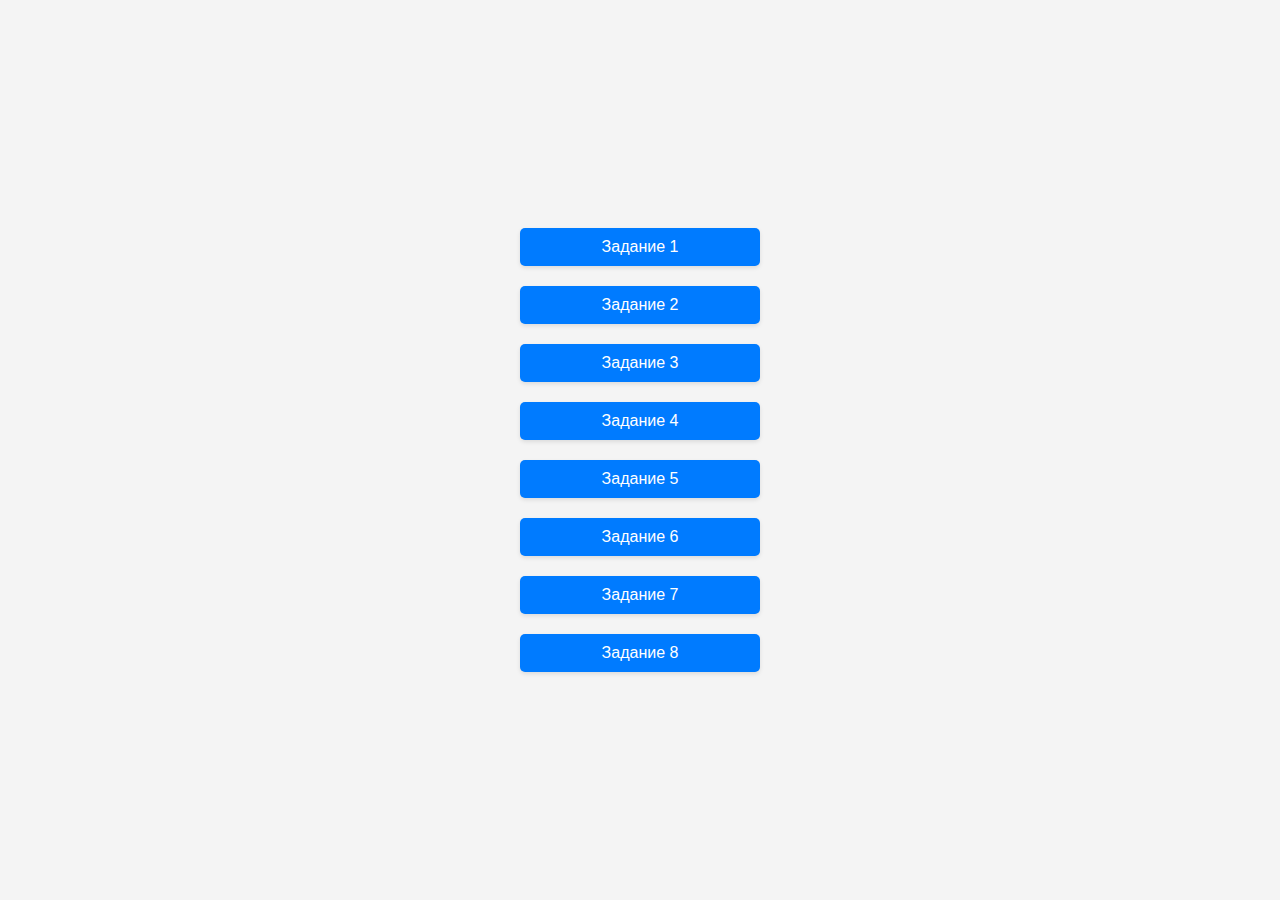
<file: index.html>
<!DOCTYPE html>
<html lang="en">
<head>
    <meta charset="UTF-8">
    <meta name="viewport" content="width=device-width, initial-scale=1.0">
    <title>Задания</title>
    <style>
        body {
            font-family: Arial, sans-serif;
            margin: 0;
            padding: 0;
            display: flex;
            flex-direction: column;
            justify-content: center;
            align-items: center;
            height: 100vh;
            background-color: #f4f4f4;
        }
        .button {
            display: block;
            margin: 10px 0;
            padding: 10px 20px;
            text-decoration: none;
            color: #fff;
            background-color: #007BFF;
            border-radius: 5px;
            text-align: center;
            width: 200px;
            box-shadow: 0 2px 4px rgba(0, 0, 0, 0.1);
            font-size: 16px;
        }
        .button:hover {
            background-color: #0056b3;
        }
    </style>
</head>
<body>
    <a href="javascript:void(0);" class="button" onclick="window.open(location.pathname + '1/', '_blank')">Задание 1</a>
    <a href="javascript:void(0);" class="button" onclick="window.open(location.pathname + '2/', '_blank')">Задание 2</a>
    <a href="javascript:void(0);" class="button" onclick="window.open(location.pathname + '3/', '_blank')">Задание 3</a>
    <a href="javascript:void(0);" class="button" onclick="window.open(location.pathname + '4/', '_blank')">Задание 4</a>
    <a href="javascript:void(0);" class="button" onclick="window.open(location.pathname + '5/', '_blank')">Задание 5</a>
    <a href="javascript:void(0);" class="button" onclick="window.open(location.pathname + '6/', '_blank')">Задание 6</a>
    <a href="javascript:void(0);" class="button" onclick="window.open(location.pathname + '7/', '_blank')">Задание 7</a>
    <a href="javascript:void(0);" class="button" onclick="window.open('https://b24-crm.com', '_blank')">Задание 8</a>
</body>
</html>
</file>
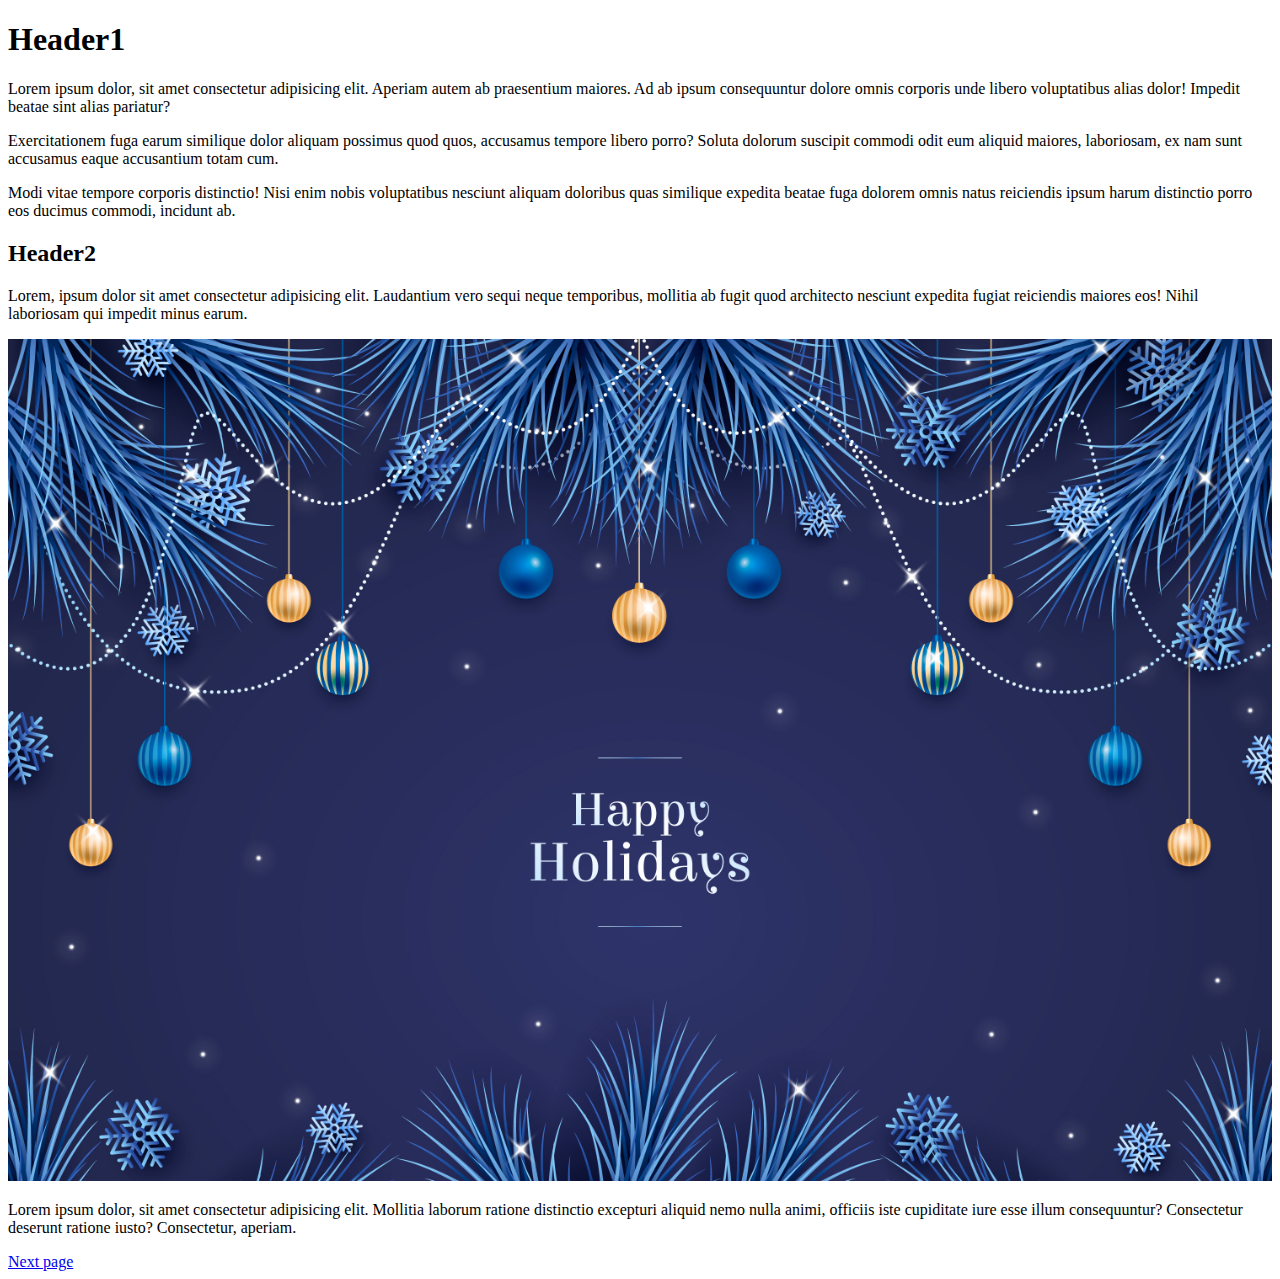
<file: 1/index.html>
<!DOCTYPE html>
<html lang="en">
<head>
    <meta charset="UTF-8">
    <meta name="viewport" content="width=device-width, initial-scale=1.0">
    <title>Document</title>
</head>
<body>
    <h1>Header1</h1>
    <p>Lorem ipsum dolor, sit amet consectetur adipisicing elit. Aperiam autem ab praesentium maiores. Ad ab ipsum consequuntur dolore omnis corporis unde libero voluptatibus alias dolor! Impedit beatae sint alias pariatur?</p>
    <p>Exercitationem fuga earum similique dolor aliquam possimus quod quos, accusamus tempore libero porro? Soluta dolorum suscipit commodi odit eum aliquid maiores, laboriosam, ex nam sunt accusamus eaque accusantium totam cum.</p>
    <p>Modi vitae tempore corporis distinctio! Nisi enim nobis voluptatibus nesciunt aliquam doloribus quas similique expedita beatae fuga dolorem omnis natus reiciendis ipsum harum distinctio porro eos ducimus commodi, incidunt ab.</p>
    <h2>Header2</h2>
    <p>Lorem, ipsum dolor sit amet consectetur adipisicing elit. Laudantium vero sequi neque temporibus, mollitia ab fugit quod architecto nesciunt expedita fugiat reiciendis maiores eos! Nihil laboriosam qui impedit minus earum.</p>
    <img src="image/1753.jpg" width="100%" alt="HH">
    <p>Lorem ipsum dolor, sit amet consectetur adipisicing elit. Mollitia laborum ratione distinctio excepturi aliquid nemo nulla animi, officiis iste cupiditate iure esse illum consequuntur? Consectetur deserunt ratione iusto? Consectetur, aperiam.</p>
    <a href="index2.html">Next page</a>
</body>
</html>
</file>
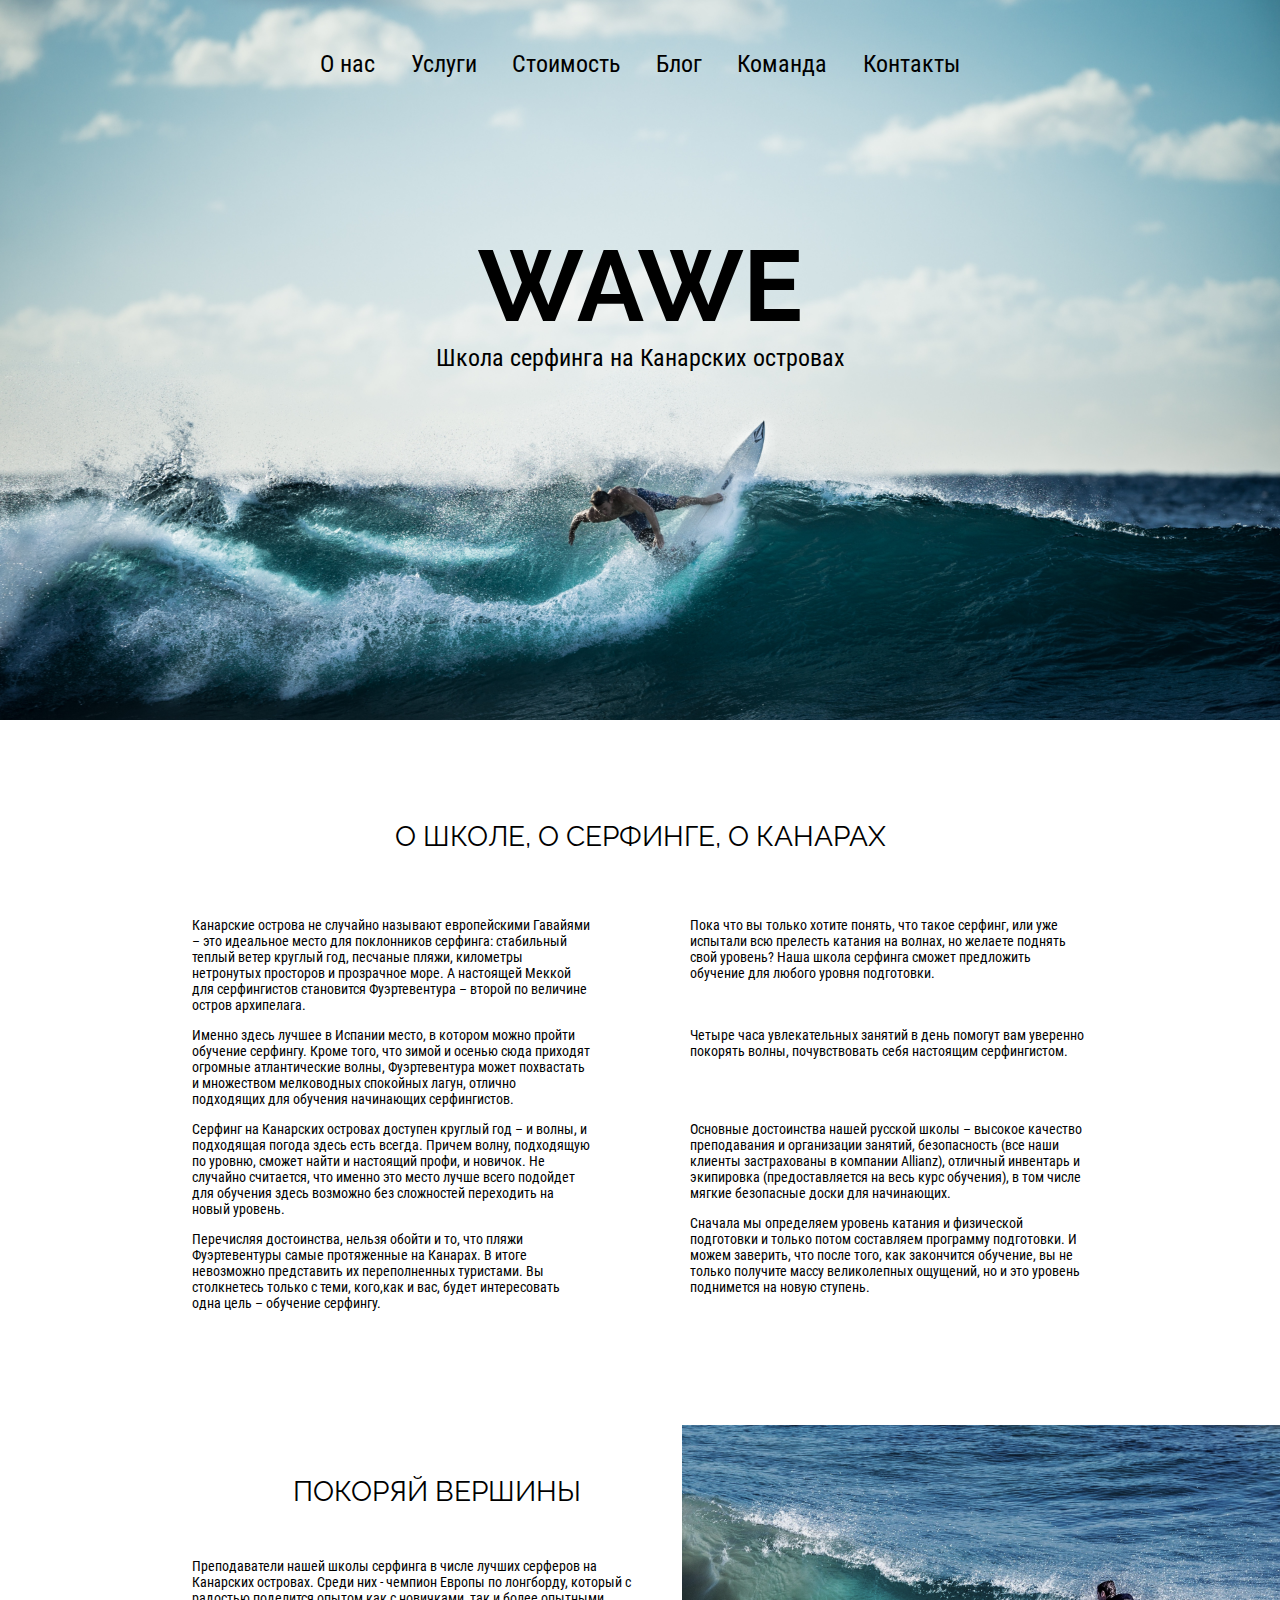
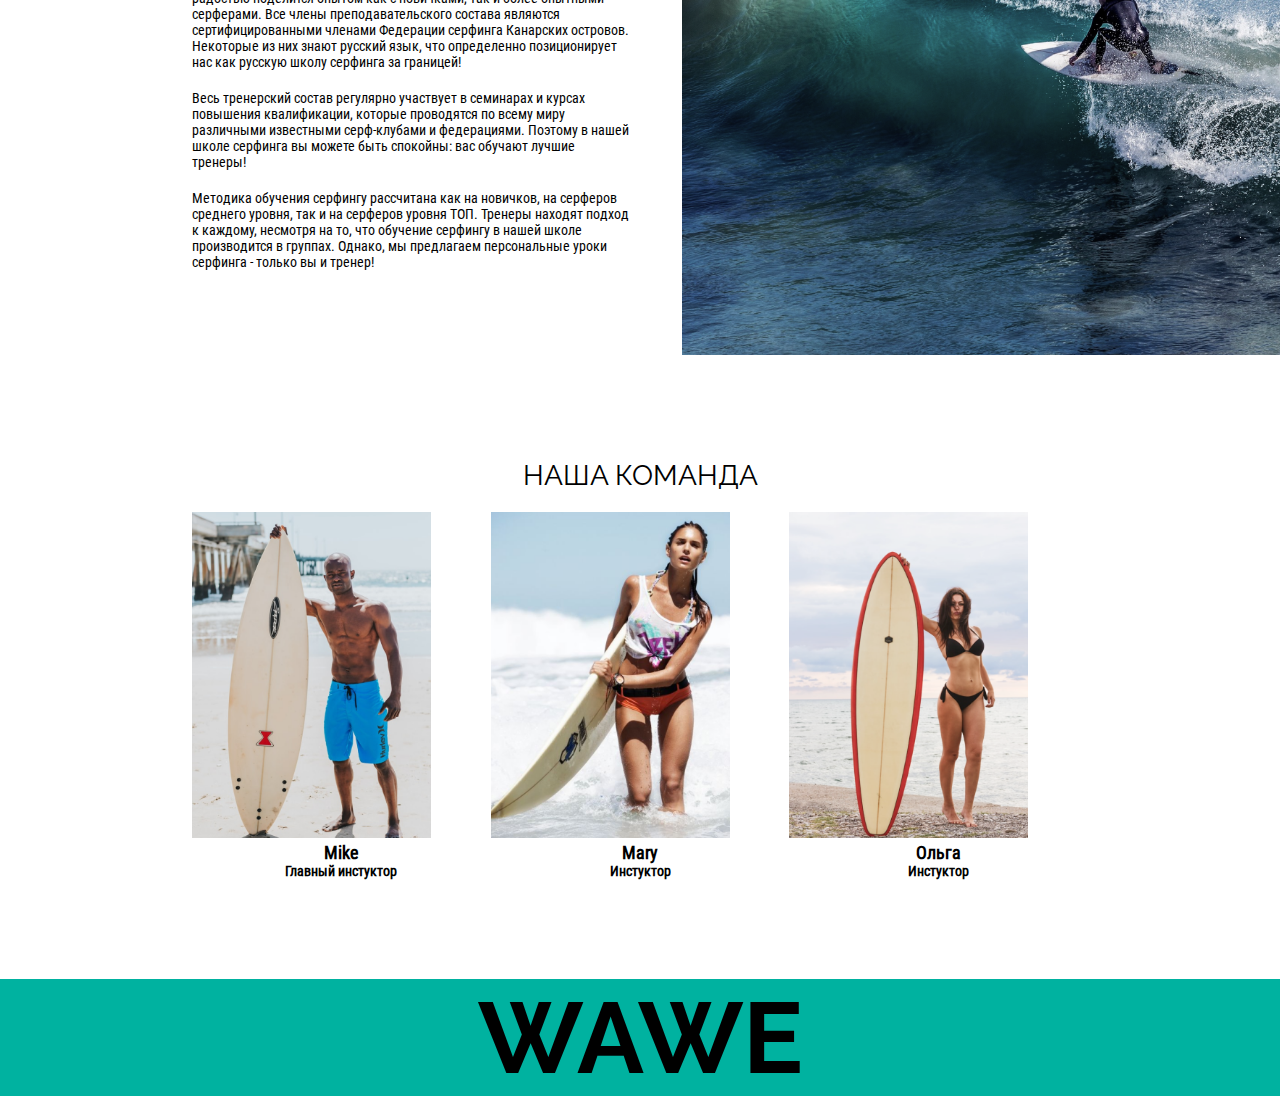
<file: 3/index.html>
<!DOCTYPE html>
<html lang="en">
<head>
    <meta charset="UTF-8">
    <meta name="viewport" content="width=device-width, initial-scale=1.0">
    <link rel="stylesheet" href="css/style.css">
    <link rel="stylesheet" href="css/media.css">
    <link rel="stylesheet" href="css/hamburger.css">
    <title>Document</title>
</head>
<body>
    <!--Гамбургер-->
    <div class="menu-hamburger">
        <input type="checkbox" id="burger-checkbox" class="burger-checkbox">
        <label class="burger" for="burger-checkbox"></label>        
        <ul class="menu-list">
            <li><a href="#" class="menu-item">О нас</a><li>
            <li><a href="#" class="menu-item">Услуги</a><li>
            <li><a href="#" class="menu-item">Стоимость</a><li>
            <li><a href="#" class="menu-item">Блог</a><li>
            <li><a href="#" class="menu-item">Команда</a><li>                    
            <li><a href="#" class="menu-item">Контакты</a><li>
        </ul>
    </div>       
    <!--Конец Гамбургера-->
    <div class="title">
      <div class="menu">
        <ul>
            <li>О нас</li>
            <li>Услуги</li>
            <li>Стоимость</li>
            <li>Блог</li>
            <li>Команда</li>
            <li>Контакты</li>
        </ul>
      </div>  
      <div class="header">
       <div>WAWE</div>
      </div>
      <div class="subheader">
        <div>Школа серфинга на Канарских островах</div>
      </div>
    </div>
    <div class="second-title">
        <div>О ШКОЛЕ, О СЕРФИНГЕ, О КАНАРАХ</div>
    </div>
    <div class="columns">
       <div class="col1">
        <p>Канарские острова не случайно называют европейскими Гавайями – это идеальное место для поклонников серфинга: стабильный теплый ветер круглый год, песчаные пляжи, километры нетронутых просторов и прозрачное море. А настоящей Меккой для серфингистов становится Фуэртевентура – второй по величине остров архипелага.</p> 
        <p>Именно здесь лучшее в Испании место, в котором можно пройти обучение серфингу. Кроме того, что зимой и осенью сюда приходят огромные атлантические волны, Фуэртевентура может похвастать и множеством мелководных спокойных лагун, отлично подходящих для обучения начинающих серфингистов.</p>
        <p>Серфинг на Канарских островах доступен круглый год – и волны, и подходящая погода здесь есть всегда. Причем волну, подходящую по уровню, сможет найти и настоящий профи, и новичок. Не случайно считается, что именно это место лучше всего подойдет для обучения здесь возможно без сложностей переходить на новый уровень.</p>
        <p>Перечисляя достоинства, нельзя обойти и то, что пляжи Фуэртевентуры самые протяженные на Канарах. В итоге невозможно представить их переполненных туристами. Вы столкнетесь только с теми, кого,как и вас, будет интересовать одна цель – обучение серфингу.</p>
       </div>
       <div class="col2">
        <p>Пока что вы только хотите понять, что такое серфинг, или уже испытали всю прелесть катания на волнах, но желаете поднять свой уровень? Наша школа серфинга сможет предложить обучение для любого уровня подготовки.<br><br><br></p>
        <p>Четыре часа увлекательных занятий в день помогут вам уверенно покорять волны, почувствовать себя настоящим серфингистом.<br><br><br><br></p>
        <p>Основные достоинства нашей русской школы – высокое качество преподавания и организации занятий, безопасность (все наши клиенты застрахованы в компании Allianz), отличный инвентарь и экипировка (предоставляется на весь курс обучения), в том числе мягкие безопасные доски для начинающих.</p>
        <p>Сначала мы определяем уровень катания и физической подготовки и только потом составляем программу подготовки. И можем заверить, что после того, как закончится обучение, вы не только получите массу великолепных ощущений, но и это уровень поднимется на новую ступень.</p>
       </div>      
    </div>
    <div class="hight">
        <div class="left-text">
            <div class="third-title">
                <div>ПОКОРЯЙ ВЕРШИНЫ</div>                
            </div>
           <div class="text-content">
            <p>Преподаватели нашей школы серфинга в числе лучших серферов на Канарских островах. Среди них - чемпион Европы по лонгборду, который с радостью поделится опытом как с новичками, так и более опытными серферами. 
                Все члены преподавательского состава являются сертифицированными членами Федерации серфинга Канарских островов. Некоторые из них знают русский язык, что определенно позиционирует нас как русскую школу серфинга за границей!</p>
            <p>Весь тренерский состав регулярно участвует в семинарах и курсах повышения квалификации, которые проводятся по всему миру различными известными серф-клубами и федерациями. Поэтому в нашей школе серфинга вы можете быть спокойны: вас обучают лучшие тренеры!</p>
            <p>Методика обучения серфингу рассчитана как на новичков, на серферов среднего уровня, так и на серферов уровня ТОП. Тренеры находят подход к каждому, несмотря на то, что обучение серфингу в нашей школе производится в группах. Однако, мы предлагаем персональные уроки серфинга - только вы и тренер!</p>
           </div>
        </div>
        <div class="right-img">
            <div>
                <img src="image/Rectangle88.png" alt="Покоряй вершины">
            </div>
        </div>        
    </div>
    <div class="second-title">
        <div>НАША КОМАНДА</div>
    </div>
    <div class="command">    
        <div class="serfer">
            <div><img src="image/Rectangle107.png" alt="Серфер"></div>
            <div class="serfer-text">
                <div class="name">Mike</div>
                <div>Главный инстуктор</div>
            </div> 
        </div>   
        <div class="serfer">
            <div><img src="image/Rectangle108.png" alt="Серфер"></div>
            <div class="serfer-text">
                <div class="name">Mary</div>
                <div>Инстуктор</div>
            </div> 
        </div>  
        <div class="serfer">
            <div><img src="image/Rectangle109.png" alt="Серфер"></div>
            <div class="serfer-text">
                <div class="name">Ольга</div>
                <div>Инстуктор</div>
            </div> 
        </div>                  
    </div>
    <div class="footer">
        <div class="header">WAWE</div>
    </div>   
</body>
</html>
</file>
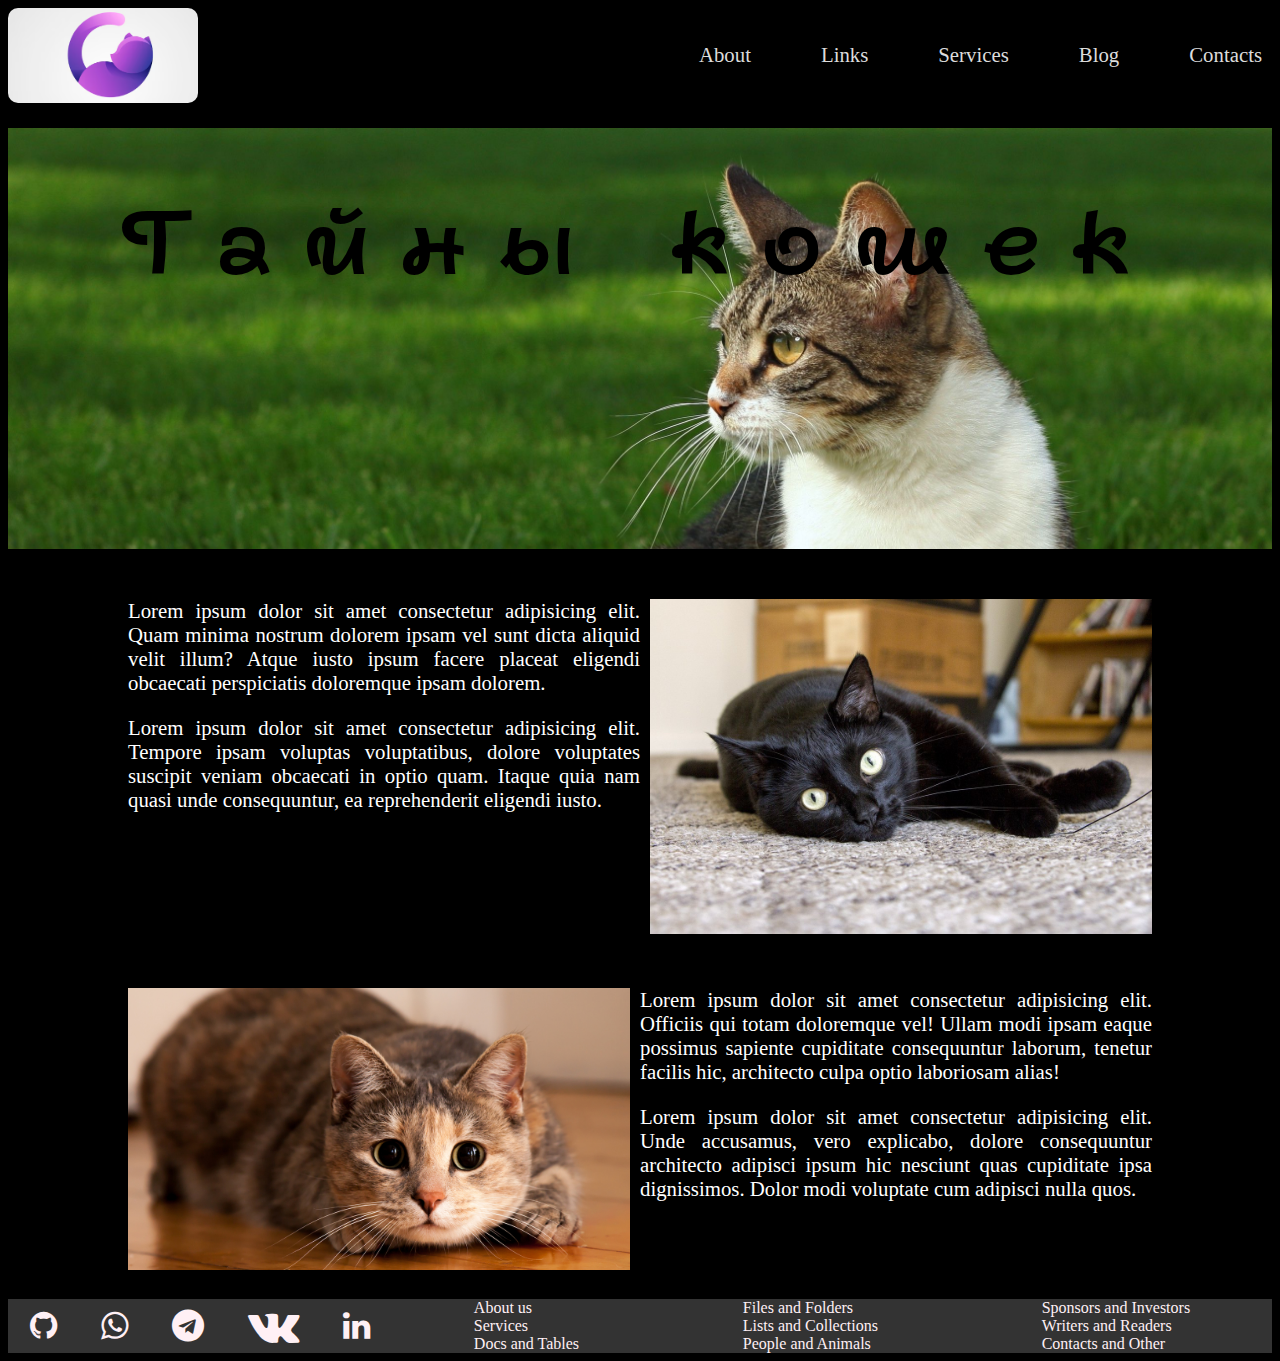
<file: 4/index.html>
<!DOCTYPE html>
<html lang="en">
<head>
    <meta charset="UTF-8">
    <meta name="viewport" content="width=device-width, initial-scale=1.0">
    <link rel="stylesheet" href="css/style.css"> 
    <link rel="stylesheet" href="css/media.css"> 
    <link rel="stylesheet" href="css/hamburger.css">
    <link rel="stylesheet" href="font-awesome-4.7.0/css/font-awesome.min.css">  
    <title>My cat</title>
</head>
<body>
    <div class="container">
        <header>
            <div class="logo"></div>
            <div class="nav">
                <div class="nav-item">About</div>
                <div class="nav-item">Links</div>
                <div class="nav-item">Services</div>
                <div class="nav-item">Blog</div>
                <div class="nav-item">Contacts</div>
            </div>
        </header>
        <div class="bg-line">
            <h1 class="head">Тайны кошек</h1>
        </div>
        <div class="line">
            <div class="text1">
                Lorem ipsum dolor sit amet consectetur adipisicing elit. Quam minima nostrum dolorem ipsam vel sunt dicta aliquid velit illum? Atque iusto ipsum facere placeat eligendi obcaecati perspiciatis doloremque ipsam dolorem.
                <p>Lorem ipsum dolor sit amet consectetur adipisicing elit. Tempore ipsam voluptas voluptatibus, dolore voluptates suscipit veniam obcaecati in optio quam. Itaque quia nam quasi unde consequuntur, ea reprehenderit eligendi iusto.</p>
            </div>
            <div class="img1"><img src="image/6d9ae.jpg" alt="cat"></div>
        </div>
        <div class="line">
            <div class="img2"><img src="image/1570ae.jpg" alt="cat"></div>
            <div class="text2">
                Lorem ipsum dolor sit amet consectetur adipisicing elit. Officiis qui totam doloremque vel! Ullam modi ipsam eaque possimus sapiente cupiditate consequuntur laborum, tenetur facilis hic, architecto culpa optio laboriosam alias!
                <p>Lorem ipsum dolor sit amet consectetur adipisicing elit. Unde accusamus, vero explicabo, dolore consequuntur architecto adipisci ipsum hic nesciunt quas cupiditate ipsa dignissimos. Dolor modi voluptate cum adipisci nulla quos.</p>
            </div>           
        </div>
        </div>
        <footer>
            <div class="icons">
                <div class="icon-item"><i class="fa fa-github fa-2x" aria-hidden="true"></i></div>
                <div class="icon-item"><i class="fa fa-whatsapp fa-2x" aria-hidden="true"></i></div>
                <div class="icon-item"><i class="fa fa-telegram fa-2x" aria-hidden="true"></i></div>
                <div class="icon-item"><i class="fa fa-vk fa-3x" aria-hidden="true"></i></div>
                <div class="icon-item"><i class="fa fa-linkedin fa-2x" aria-hidden="true"></i></div> 
            </div>
            <nav class="footer-nav">
                <div class="col">
                    <div class="footer-nav-item">About us</div>
                    <div class="footer-nav-item">Services</div>
                    <div class="footer-nav-item">Docs and Tables</div>
                </div>
                <div class="col">
                    <div class="footer-nav-item">Files and Folders</div>
                    <div class="footer-nav-item">Lists and Collections</div>
                    <div class="footer-nav-item">People and Animals</div>
                </div>
                <div class="col">
                    <div class="footer-nav-item">Sponsors and Investors</div>
                    <div class="footer-nav-item">Writers and Readers</div>
                    <div class="footer-nav-item">Contacts and Other</div>
                </div>
            </nav>    
        </footer>
    </div> 
    <section class="top-nav">
        <div class="logo">
        </div>
        <input id="menu-toggle" type="checkbox" />
        <label class='menu-button-container' for="menu-toggle">
        <div class='menu-button'></div>
      </label>
        <ul class="menu">
          <li>About</li>
          <li>Links</li>
          <li>Services</li>
          <li>Blog</li>
          <li>Contacts</li>
        </ul>
      </section>
  
</body>
</html>
</file>
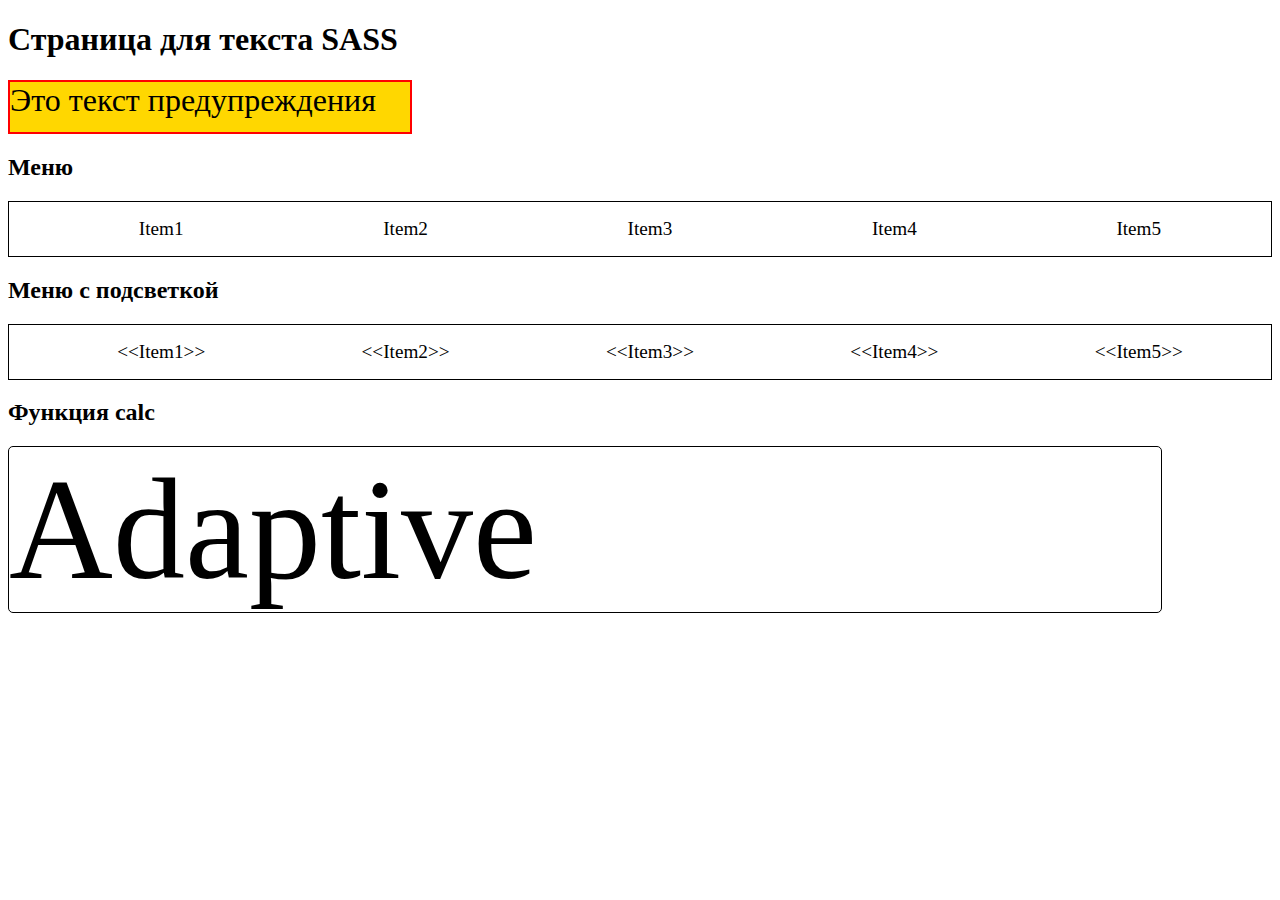
<file: 5/index.html>
<!DOCTYPE html>
<html lang="en">
<head>
    <meta charset="UTF-8">
    <meta name="viewport" content="width=device-width, initial-scale=1.0">
    <link rel="stylesheet" href="css/main.css">
    <title>Document</title>
</head>
<body>
    <h1>Страница для текста SASS</h1>
    <div class="warning">Это текст предупреждения</div>
    <h2>Меню</h2>
    <nav>
        <ul>
            <li><a href="#">Item1</a></li>
            <li><a href="#">Item2</a></li>
            <li><a href="#">Item3</a></li>
            <li><a href="#">Item4</a></li>
            <li><a href="#">Item5</a></li>
        </ul>
    </nav>
    <h2>Меню с подсветкой</h2>
    <nav class="nav">
        <ul class="nav-ul">
            <li><a href="#">Item1</a></li>
            <li><a href="#">Item2</a></li>
            <li><a href="#">Item3</a></li>
            <li><a href="#">Item4</a></li>
            <li><a href="#">Item5</a></li>
        </ul>
    </nav>
    <h2>Функция calc</h2>
    <div class="adaptive-size">Adaptive</div>
</body>
</html>
</file>
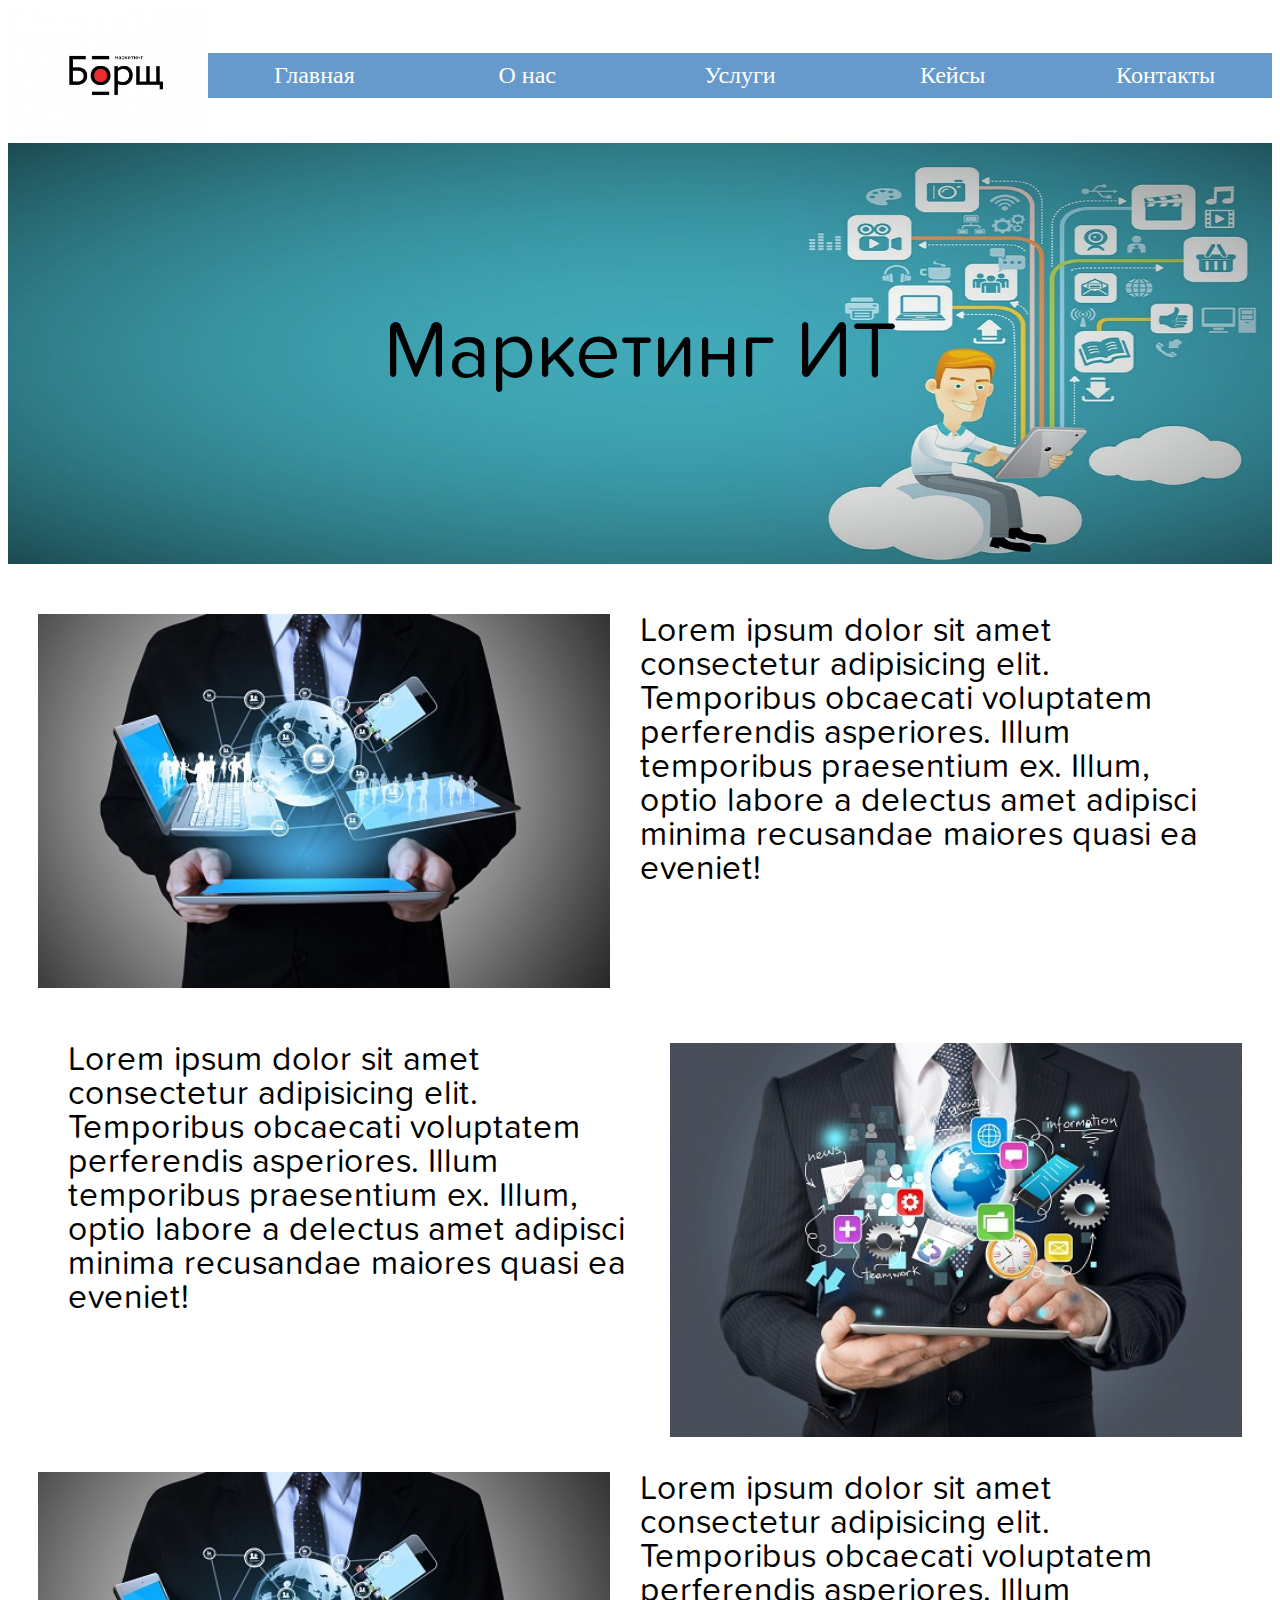
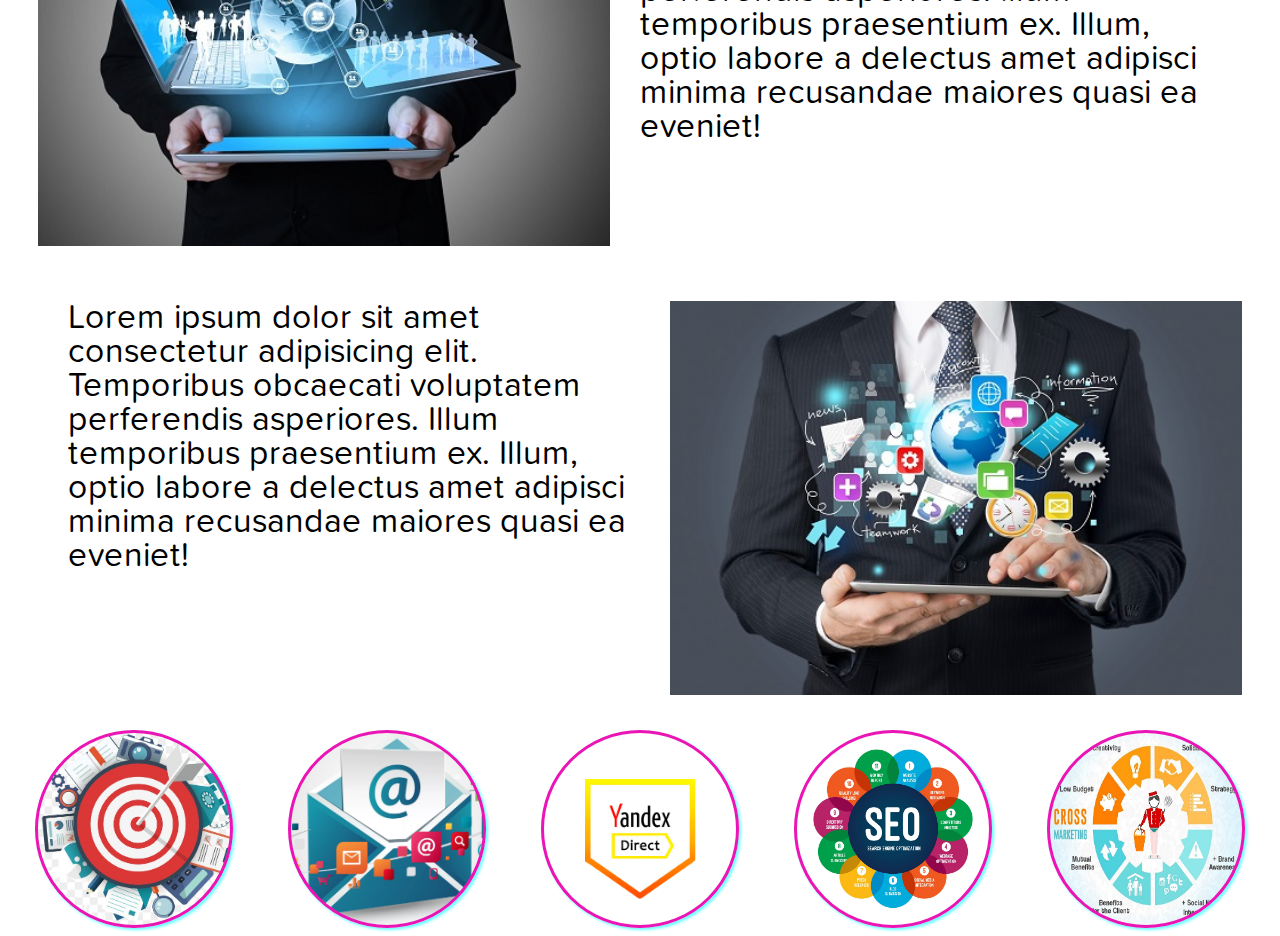
<file: 6/index.html>
<!DOCTYPE html>
<html lang="en">
<head>
    <meta charset="UTF-8">
    <meta name="viewport" content="width=device-width, initial-scale=1.0">
    <meta http-equiv="X-UA-Compatible" content="ie=edge">
    <title>Document</title>
    <link rel="stylesheet" type="text/css" href="css/1.css">
</head>
<body>
    <div class="hamburger-menu">
        <input id="menu__toggle" type="checkbox" />
        <label class="menu__btn" for="menu__toggle">
          <span></span>
        </label>
    
        <ul class="menu__box">
          <li><a class="menu__item" href="#">Главная</a></li>
                <li><a class="menu__item" href="#">Проекты</a></li>
                <li><a class="menu__item" href="#">Команда</a></li>
                <li><a class="menu__item" href="#">Блог</a></li>
                <li><a class="menu__item" href="#">Контакты</a></li>
        </ul>
      </div>
<header>
    <div class="logo"></div>
    <nav class="top">
        <div class="menu-item">Главная</div>
        <div class="menu-item">О нас</div>
        <div class="menu-item">Услуги</div>
        <div class="menu-item">Кейсы</div>
        <div class="menu-item">Контакты</div>
    </nav>
</header>
<div class="second-row">
    <div class="utp">
        Маркетинг ИТ
    </div>
    <div class="image"></div>
</div>
<div class="repeat-lines1">
    <div class="img"><img src="img/1.jfif"></div>
    <div class="text">
        Lorem ipsum dolor sit amet consectetur adipisicing elit. Temporibus obcaecati voluptatem perferendis asperiores. Illum temporibus praesentium ex. Illum, optio labore a delectus amet adipisci minima recusandae maiores quasi ea eveniet!
    </div>
</div>
<div class="repeat-lines2">
    <div class="img"><img src="img/2.jpg"></div>
    <div class="text">
        Lorem ipsum dolor sit amet consectetur adipisicing elit. Temporibus obcaecati voluptatem perferendis asperiores. Illum temporibus praesentium ex. Illum, optio labore a delectus amet adipisci minima recusandae maiores quasi ea eveniet!
    </div>
</div>
<div class="repeat-lines3">
    <div class="img"><img src="img/1.jfif"></div>
    <div class="text">
        Lorem ipsum dolor sit amet consectetur adipisicing elit. Temporibus obcaecati voluptatem perferendis asperiores. Illum temporibus praesentium ex. Illum, optio labore a delectus amet adipisci minima recusandae maiores quasi ea eveniet!
    </div>
</div>
<div class="repeat-lines4">
    <div class="img"><img src="img/2.jpg"></div>
    <div class="text">
        Lorem ipsum dolor sit amet consectetur adipisicing elit. Temporibus obcaecati voluptatem perferendis asperiores. Illum temporibus praesentium ex. Illum, optio labore a delectus amet adipisci minima recusandae maiores quasi ea eveniet!
    </div>
</div>

<div class="circle-line">
    <div class="circle1"></div>
    <div class="circle2"></div>
    <div class="circle3"></div>
    <div class="circle4"></div>
    <div class="circle5"></div>
</div>


</body>
</html>
</file>
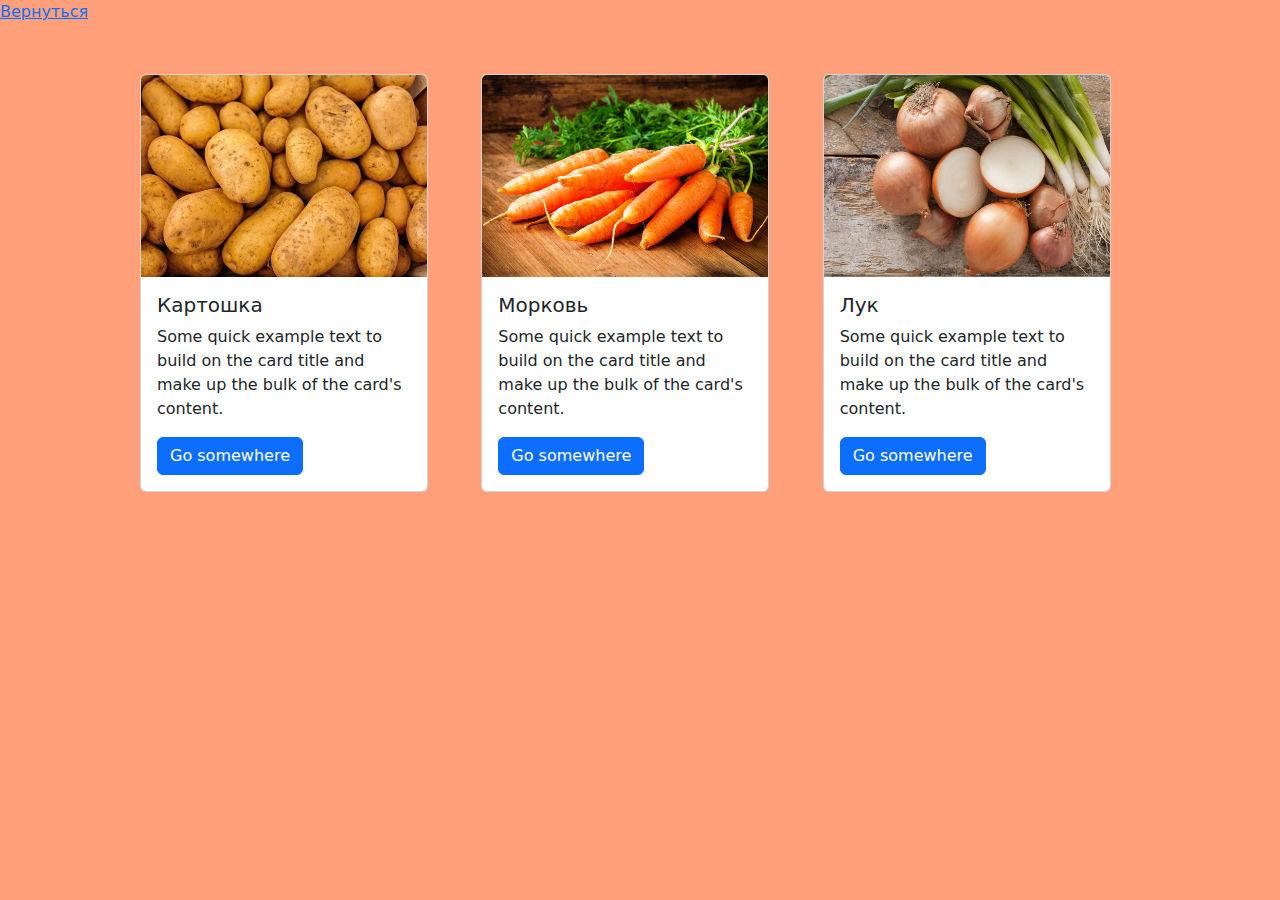
<file: 7/index.html>
<!DOCTYPE html>
<html lang="en">
<head>
    <meta charset="UTF-8">
    <meta name="viewport" content="width=device-width, initial-scale=1.0">
    <link rel="stylesheet" href="css/style.css">
    <link href="https://cdn.jsdelivr.net/npm/bootstrap@5.3.3/dist/css/bootstrap.min.css" rel="stylesheet" integrity="sha384-QWTKZyjpPEjISv5WaRU9OFeRpok6YctnYmDr5pNlyT2bRjXh0JMhjY6hW+ALEwIH" crossorigin="anonymous">
    <title>Овощи базы</title>
</head>
<body>
  <a href="form.html">Вернуться</a><br>
    <div class="main">
        <div class="container-fluid">
            <div class="row">
                <div class="col-lg-4 col-md-12"><div class="card" style="width: 18rem;">
                    <img src="image/img1.png" class="card-img-top" alt="Картошка">
                    <div class="card-body">
                      <h5 class="card-title">Картошка</h5>
                      <p class="card-text">Some quick example text to build on the card title and make up the bulk of the card's content.</p>
                      <button type="button" class="btn btn-primary" data-bs-toggle="modal" data-bs-target="#exampleModal">Go somewhere</button>
                    </div>
                  </div></div>
                <div class="col-lg-4 col-md-12"><div class="card" style="width: 18rem;">
                    <img src="image/img2.png" class="card-img-top" alt="Морковь">
                    <div class="card-body">
                      <h5 class="card-title">Морковь</h5>
                      <p class="card-text">Some quick example text to build on the card title and make up the bulk of the card's content.</p>
                      <a href="#" class="btn btn-primary">Go somewhere</a>
                    </div>
                  </div></div>
                <div class="col-lg 4 col-md-12"><div class="card" style="width: 18rem;">
                    <img src="image/img3.png" class="card-img-top" alt="Лук">
                    <div class="card-body">
                      <h5 class="card-title">Лук</h5>
                      <p class="card-text">Some quick example text to build on the card title and make up the bulk of the card's content.</p>
                      <a href="#" class="btn btn-primary">Go somewhere</a>
                    </div>
                  </div></div>
            </div>
        </div>
    </div>

    <div class="modal fade" id="exampleModal" tabindex="-1" aria-labelledby="exampleModalLabel" aria-hidden="true">
        <div class="modal-dialog">
          <div class="modal-content">
            <div class="modal-header">
              <h1 class="modal-title fs-5" id="exampleModalLabel">Modal title</h1>
              <button type="button" class="btn-close" data-bs-dismiss="modal" aria-label="Close"></button>
            </div>
            <div class="modal-body">
                <form action="">
                    <label for="text1">Логин</label>
                    <input type="text" id="text1">
                    <br>
                    <br>
                    <label for="text2">E-mail</label>
                    <input type="email" id="text2">
                    <br>
                    <br>
                    <input type="button" class="btn btn-success" value="Войти">
                </form>
            </div>
            <div class="modal-footer">
              <button type="button" class="btn btn-secondary" data-bs-dismiss="modal">Close</button>
              <button type="button" class="btn btn-primary">Save changes</button>
            </div>
          </div>
        </div>
      </div>     
          
    <script src="https://cdn.jsdelivr.net/npm/bootstrap@5.3.3/dist/js/bootstrap.bundle.min.js" integrity="sha384-YvpcrYf0tY3lHB60NNkmXc5s9fDVZLESaAA55NDzOxhy9GkcIdslK1eN7N6jIeHz" crossorigin="anonymous"></script>
</body>
</html>
</file>
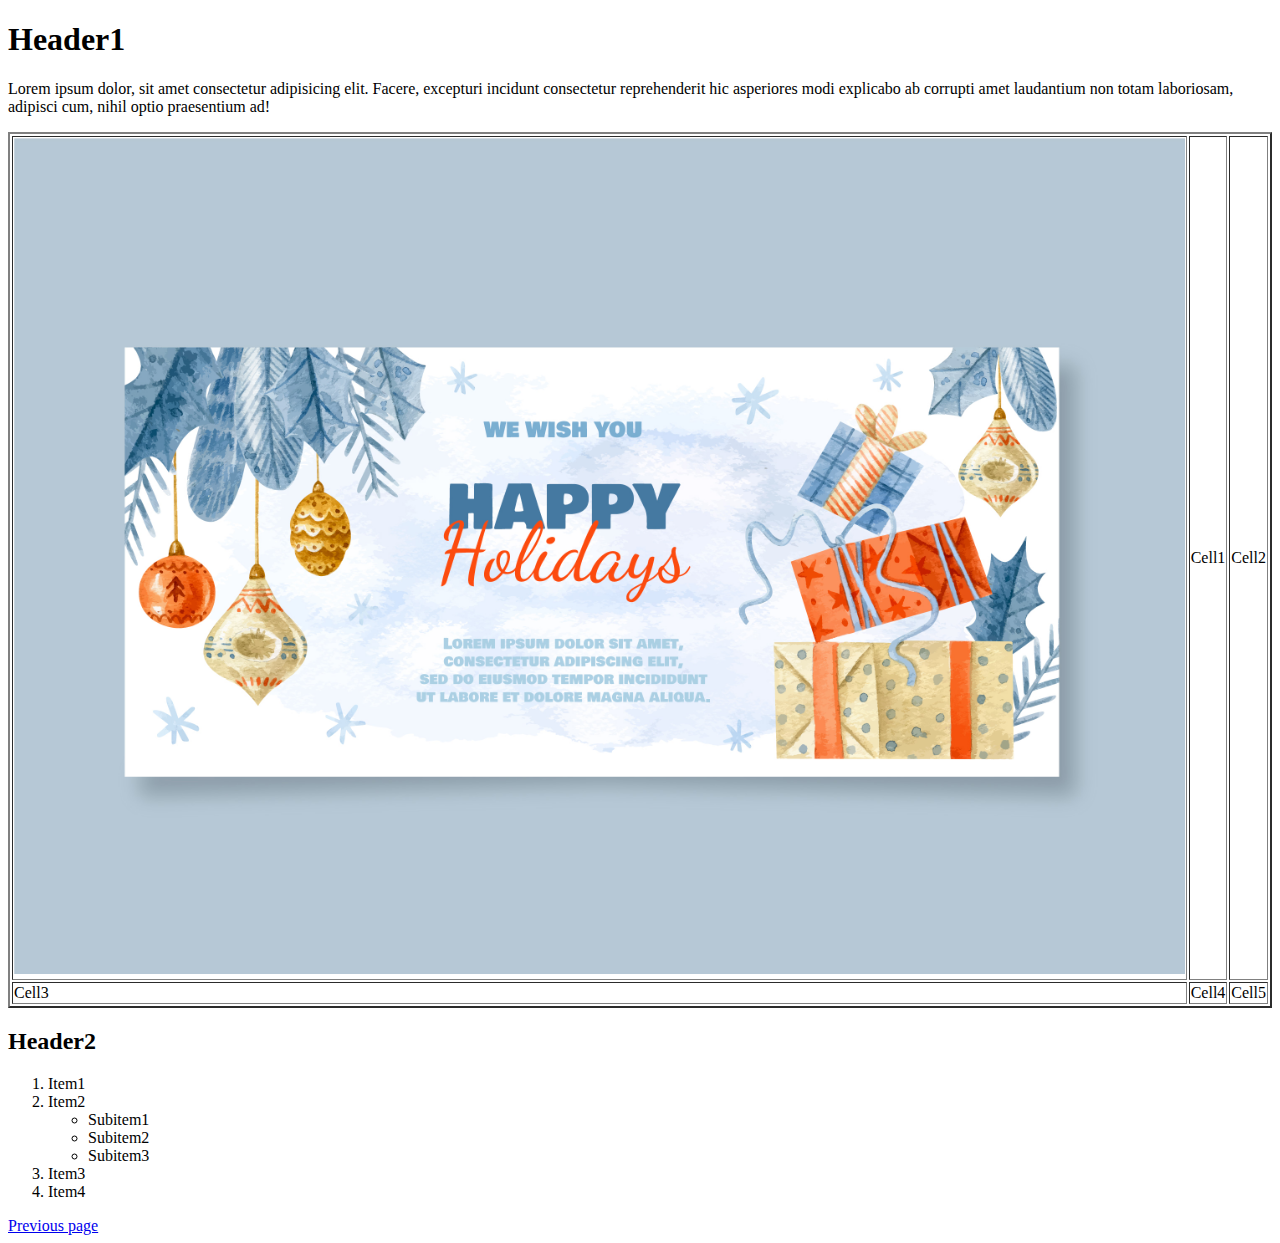
<file: 1/index2.html>
<!DOCTYPE html>
<html lang="en">
<head>
    <meta charset="UTF-8">
    <meta name="viewport" content="width=device-width, initial-scale=1.0">
    <title>Document</title>
</head>
<body>
    <h1>Header1</h1>
    <p>Lorem ipsum dolor, sit amet consectetur adipisicing elit. Facere, excepturi incidunt consectetur reprehenderit hic asperiores modi explicabo ab corrupti amet laudantium non totam laboriosam, adipisci cum, nihil optio praesentium ad!</p>
   <table border="2">
    <tr>
        <td><img src="image/1754.jpg"  width="100%"  alt="HH"></td>
        <td>Cell1</td>
        <td>Cell2</td>
    </tr>
    <tr>
        <td>Cell3</td>
        <td>Cell4</td>
        <td>Cell5</td>
    </tr>
   </table>
    <h2>Header2</h2>
    <ol>
        <li>Item1</li>
        <li>Item2</li>
        <ul>
            <li>Subitem1</li>
            <li>Subitem2</li>
            <li>Subitem3</li>
        </ul>
        <li>Item3</li>
        <li>Item4</li>
    </ol>
    <a href="index.html">Previous page</a>
</body>
</html>
</file>
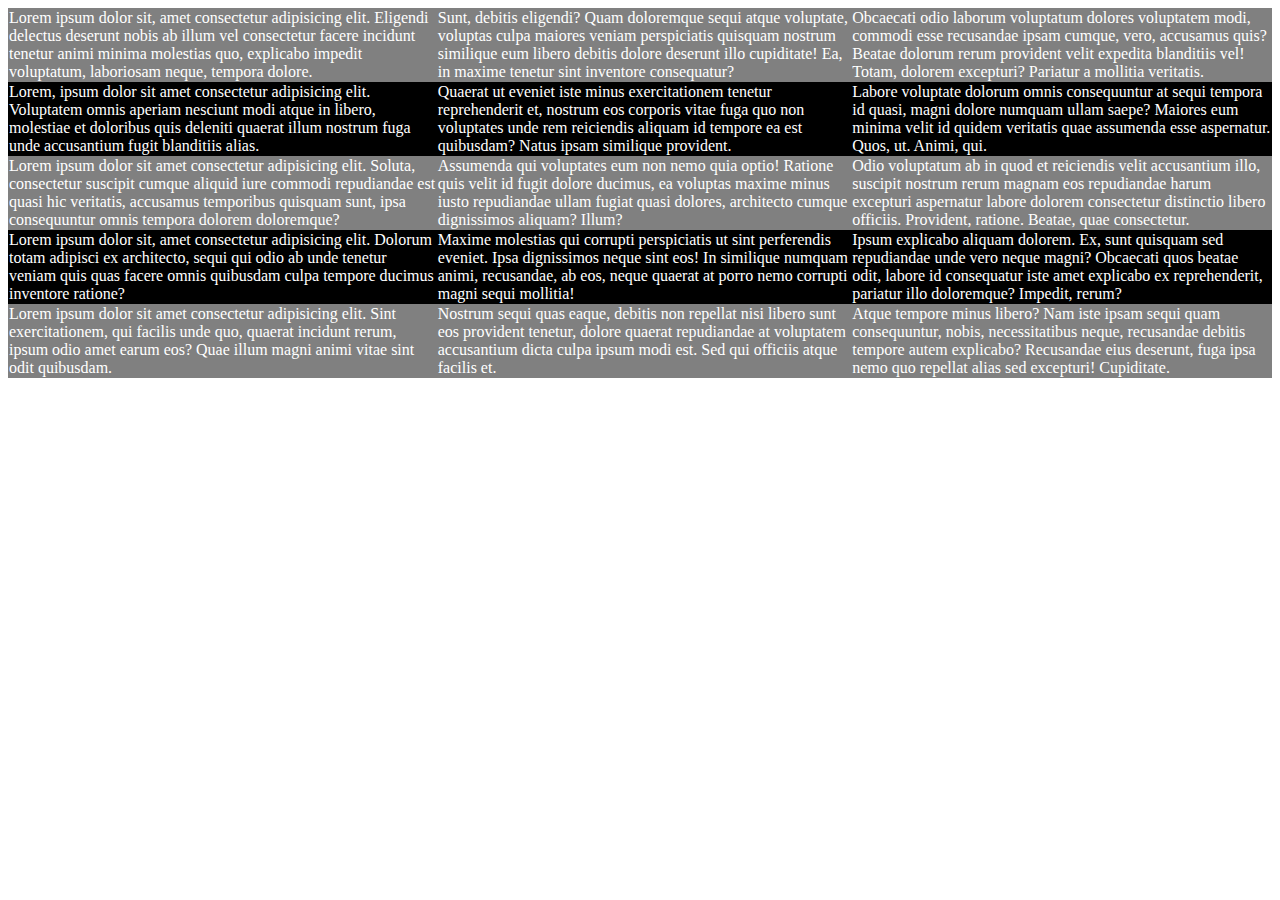
<file: 5/for.html>
<!DOCTYPE html>
<html lang="en">
<head>
    <meta charset="UTF-8">
    <meta name="viewport" content="width=device-width, initial-scale=1.0">
    <link rel="stylesheet" href="css/for.css">
    <title>Document</title>
</head>
<body>
    <table><tr>
        <td>Lorem ipsum dolor sit, amet consectetur adipisicing elit. Eligendi delectus deserunt nobis ab illum vel consectetur facere incidunt tenetur animi minima molestias quo, explicabo impedit voluptatum, laboriosam neque, tempora dolore.</td>
        <td>Sunt, debitis eligendi? Quam doloremque sequi atque voluptate, voluptas culpa maiores veniam perspiciatis quisquam nostrum similique eum libero debitis dolore deserunt illo cupiditate! Ea, in maxime tenetur sint inventore consequatur?</td>
        <td>Obcaecati odio laborum voluptatum dolores voluptatem modi, commodi esse recusandae ipsam cumque, vero, accusamus quis? Beatae dolorum rerum provident velit expedita blanditiis vel! Totam, dolorem excepturi? Pariatur a mollitia veritatis.</td>
    </tr>
    <tr>
        <td>Lorem, ipsum dolor sit amet consectetur adipisicing elit. Voluptatem omnis aperiam nesciunt modi atque in libero, molestiae et doloribus quis deleniti quaerat illum nostrum fuga unde accusantium fugit blanditiis alias.</td>
        <td>Quaerat ut eveniet iste minus exercitationem tenetur reprehenderit et, nostrum eos corporis vitae fuga quo non voluptates unde rem reiciendis aliquam id tempore ea est quibusdam? Natus ipsam similique provident.</td>
        <td>Labore voluptate dolorum omnis consequuntur at sequi tempora id quasi, magni dolore numquam ullam saepe? Maiores eum minima velit id quidem veritatis quae assumenda esse aspernatur. Quos, ut. Animi, qui.</td>
    </tr>
    <tr>
        <td>Lorem ipsum dolor sit amet consectetur adipisicing elit. Soluta, consectetur suscipit cumque aliquid iure commodi repudiandae est quasi hic veritatis, accusamus temporibus quisquam sunt, ipsa consequuntur omnis tempora dolorem doloremque?</td>
        <td>Assumenda qui voluptates eum non nemo quia optio! Ratione quis velit id fugit dolore ducimus, ea voluptas maxime minus iusto repudiandae ullam fugiat quasi dolores, architecto cumque dignissimos aliquam? Illum?</td>
        <td>Odio voluptatum ab in quod et reiciendis velit accusantium illo, suscipit nostrum rerum magnam eos repudiandae harum excepturi aspernatur labore dolorem consectetur distinctio libero officiis. Provident, ratione. Beatae, quae consectetur.</td>
    </tr>
    <tr>
        <td>Lorem ipsum dolor sit, amet consectetur adipisicing elit. Dolorum totam adipisci ex architecto, sequi qui odio ab unde tenetur veniam quis quas facere omnis quibusdam culpa tempore ducimus inventore ratione?</td>
        <td>Maxime molestias qui corrupti perspiciatis ut sint perferendis eveniet. Ipsa dignissimos neque sint eos! In similique numquam animi, recusandae, ab eos, neque quaerat at porro nemo corrupti magni sequi mollitia!</td>
        <td>Ipsum explicabo aliquam dolorem. Ex, sunt quisquam sed repudiandae unde vero neque magni? Obcaecati quos beatae odit, labore id consequatur iste amet explicabo ex reprehenderit, pariatur illo doloremque? Impedit, rerum?</td>
    </tr>
    <tr>
        <td>Lorem ipsum dolor sit amet consectetur adipisicing elit. Sint exercitationem, qui facilis unde quo, quaerat incidunt rerum, ipsum odio amet earum eos? Quae illum magni animi vitae sint odit quibusdam.</td>
        <td>Nostrum sequi quas eaque, debitis non repellat nisi libero sunt eos provident tenetur, dolore quaerat repudiandae at voluptatem accusantium dicta culpa ipsum modi est. Sed qui officiis atque facilis et.</td>
        <td>Atque tempore minus libero? Nam iste ipsam sequi quam consequuntur, nobis, necessitatibus neque, recusandae debitis tempore autem explicabo? Recusandae eius deserunt, fuga ipsa nemo quo repellat alias sed excepturi! Cupiditate.</td>
    </tr></table>
    
</body>
</html>
</file>
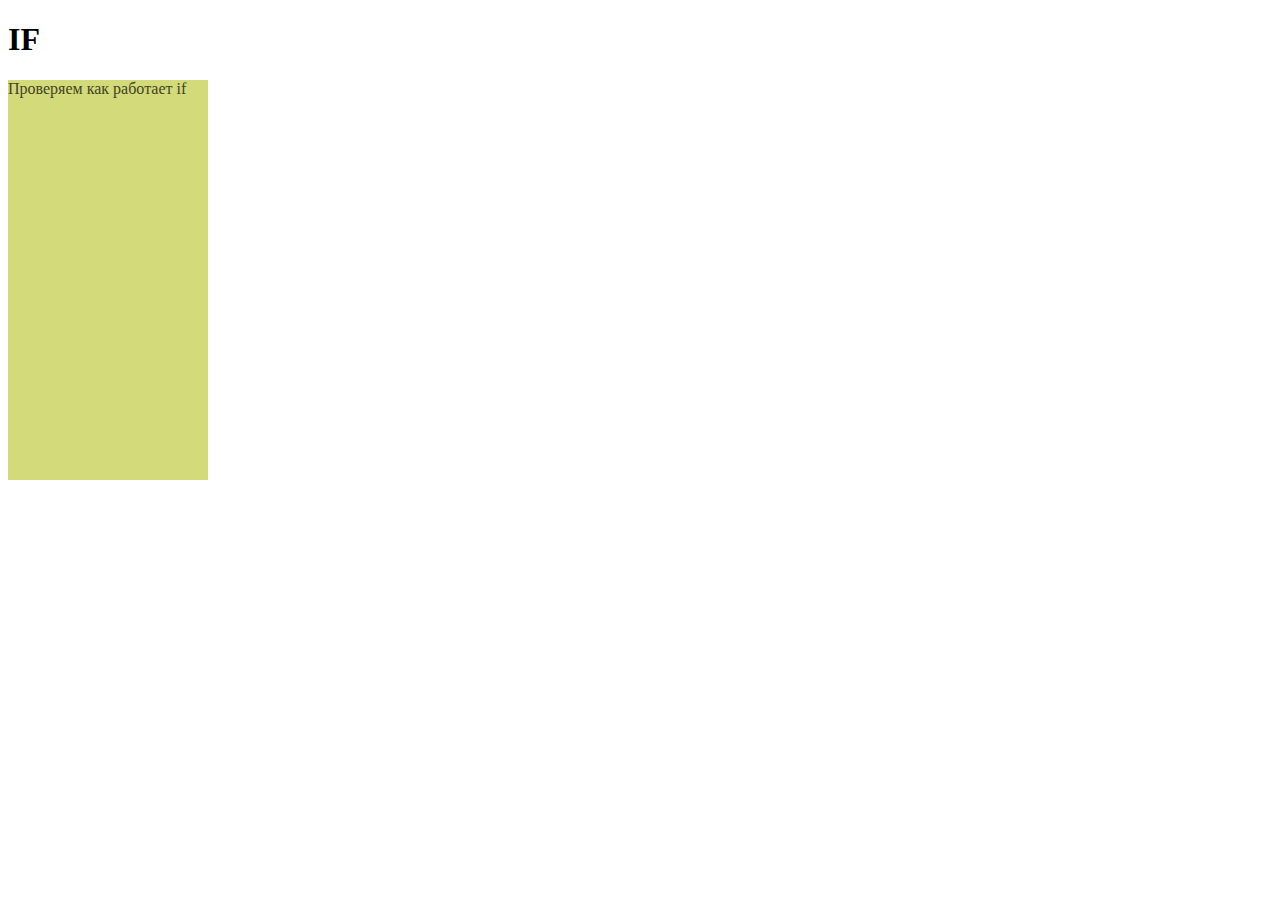
<file: 5/if.html>
<!DOCTYPE html>
<html lang="en">
<head>
    <meta charset="UTF-8">
    <meta name="viewport" content="width=device-width, initial-scale=1.0">
    <title>Document</title>
    <link rel="stylesheet" href="css/if.css">
</head>
<body>
    <h1>IF</h1>
    <div class="card">Проверяем как работает if</div>
</body>
</html>
</file>
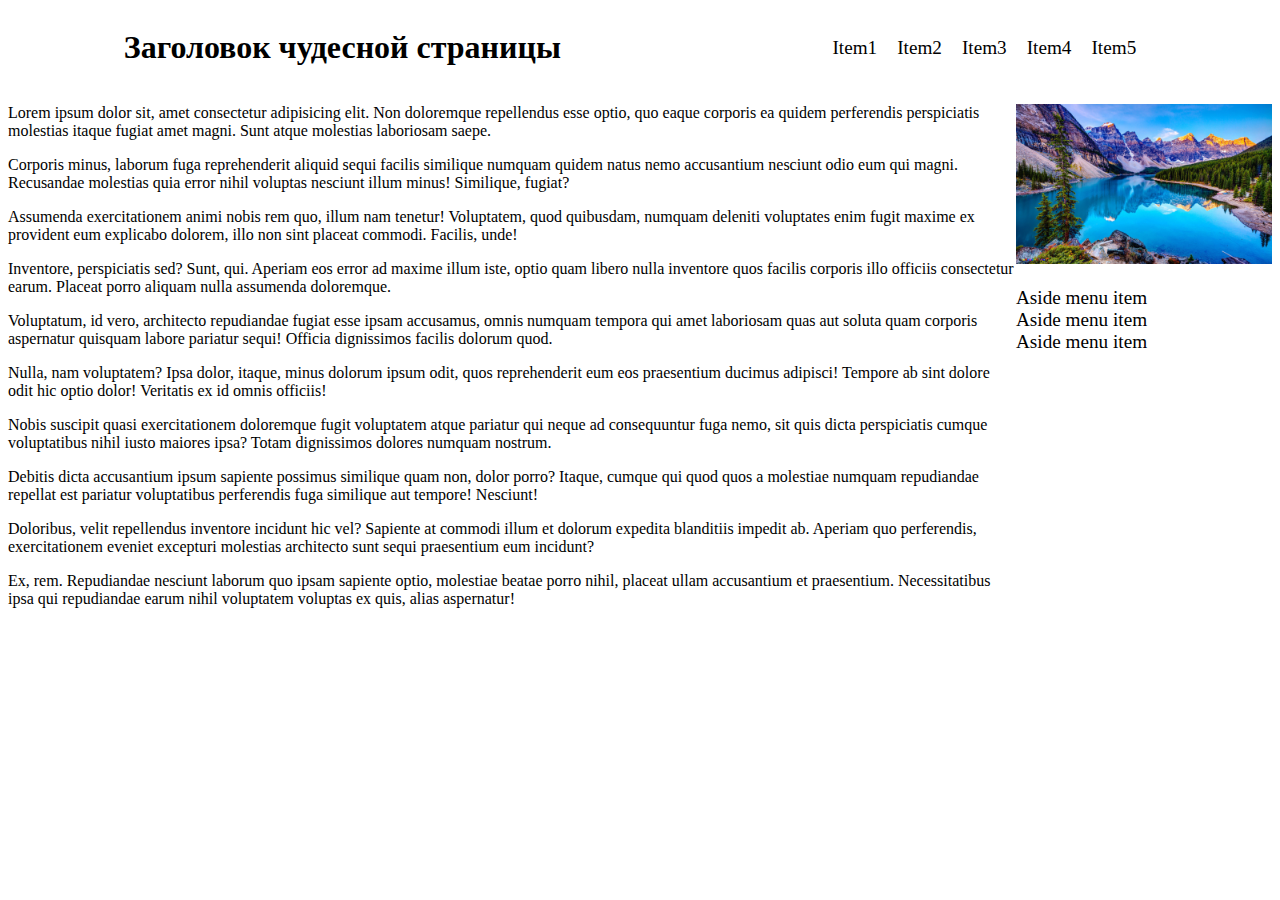
<file: 5/mixin.html>
<!DOCTYPE html>
<html lang="en">
<head>
    <meta charset="UTF-8">
    <meta name="viewport" content="width=device-width, initial-scale=1.0">
    <title>Document</title>
    <link rel="stylesheet" href="css/mixin.css">
</head>
<body>
    <div class="header">
        <h1>Заголовок чудесной страницы</h1>
        <nav class="nav">
            <ul class="nav-ul">
                <li><a href="#">Item1</a></li>
                <li><a href="#">Item2</a></li>
                <li><a href="#">Item3</a></li>
                <li><a href="#">Item4</a></li>
                <li><a href="#">Item5</a></li>
            </ul>
        </nav>
    </div>
    <div class="container">
        <div class="content">
            <p>Lorem ipsum dolor sit, amet consectetur adipisicing elit. Non doloremque repellendus esse optio, quo eaque corporis ea quidem perferendis perspiciatis molestias itaque fugiat amet magni. Sunt atque molestias laboriosam saepe.</p>
            <p>Corporis minus, laborum fuga reprehenderit aliquid sequi facilis similique numquam quidem natus nemo accusantium nesciunt odio eum qui magni. Recusandae molestias quia error nihil voluptas nesciunt illum minus! Similique, fugiat?</p>
            <p>Assumenda exercitationem animi nobis rem quo, illum nam tenetur! Voluptatem, quod quibusdam, numquam deleniti voluptates enim fugit maxime ex provident eum explicabo dolorem, illo non sint placeat commodi. Facilis, unde!</p>
            <p>Inventore, perspiciatis sed? Sunt, qui. Aperiam eos error ad maxime illum iste, optio quam libero nulla inventore quos facilis corporis illo officiis consectetur earum. Placeat porro aliquam nulla assumenda doloremque.</p>
            <p>Voluptatum, id vero, architecto repudiandae fugiat esse ipsam accusamus, omnis numquam tempora qui amet laboriosam quas aut soluta quam corporis aspernatur quisquam labore pariatur sequi! Officia dignissimos facilis dolorum quod.</p>
            <p>Nulla, nam voluptatem? Ipsa dolor, itaque, minus dolorum ipsum odit, quos reprehenderit eum eos praesentium ducimus adipisci! Tempore ab sint dolore odit hic optio dolor! Veritatis ex id omnis officiis!</p>
            <p>Nobis suscipit quasi exercitationem doloremque fugit voluptatem atque pariatur qui neque ad consequuntur fuga nemo, sit quis dicta perspiciatis cumque voluptatibus nihil iusto maiores ipsa? Totam dignissimos dolores numquam nostrum.</p>
            <p>Debitis dicta accusantium ipsum sapiente possimus similique quam non, dolor porro? Itaque, cumque qui quod quos a molestiae numquam repudiandae repellat est pariatur voluptatibus perferendis fuga similique aut tempore! Nesciunt!</p>
            <p>Doloribus, velit repellendus inventore incidunt hic vel? Sapiente at commodi illum et dolorum expedita blanditiis impedit ab. Aperiam quo perferendis, exercitationem eveniet excepturi molestias architecto sunt sequi praesentium eum incidunt?</p>
            <p>Ex, rem. Repudiandae nesciunt laborum quo ipsam sapiente optio, molestiae beatae porro nihil, placeat ullam accusantium et praesentium. Necessitatibus ipsa qui repudiandae earum nihil voluptatem voluptas ex quis, alias aspernatur!</p>
        </div>
        <aside>
            <p><img src="img/i.webp" alt=""></p>
            <ul class="nav-items">
                <li><a href="#">Aside menu item</a></li>
                <li><a href="#">Aside menu item</a></li>
                <li><a href="#">Aside menu item</a></li>
            </ul>
        </aside>
    </div>
</body>
</html>
</file>
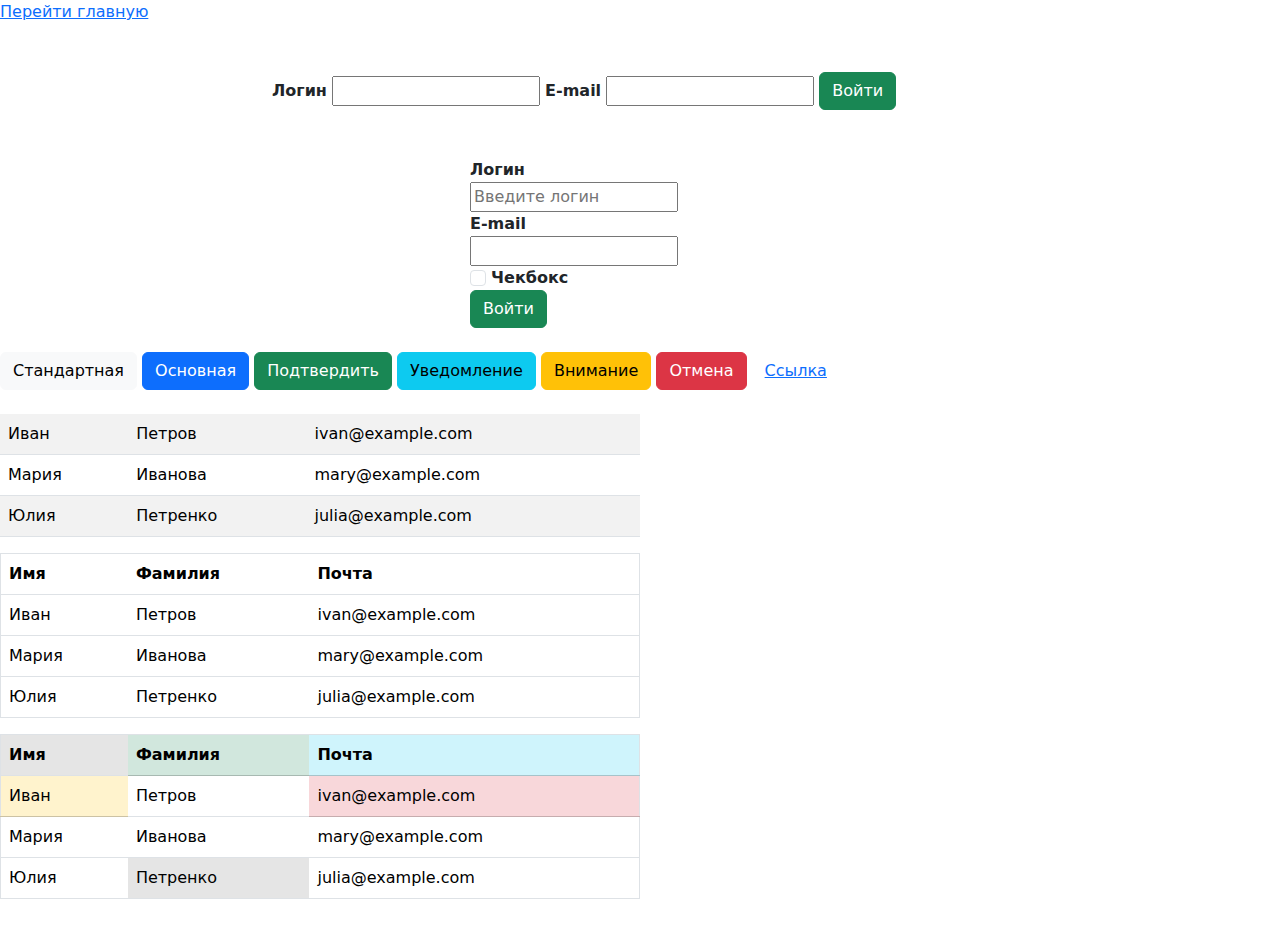
<file: 7/form.html>
<!DOCTYPE html>
<html lang="en">
<head>
    <meta charset="UTF-8">
    <meta name="viewport" content="width=device-width, initial-scale=1.0">
    <link rel="stylesheet" href="css/1.css">
    <link href="https://cdn.jsdelivr.net/npm/bootstrap@5.3.3/dist/css/bootstrap.min.css" rel="stylesheet" integrity="sha384-QWTKZyjpPEjISv5WaRU9OFeRpok6YctnYmDr5pNlyT2bRjXh0JMhjY6hW+ALEwIH" crossorigin="anonymous">
    <title>Document</title>
</head>
<body>
    <a href="index.html">Перейти главную</a><br>
    <div class="container">
        <div class="row mt-5">
            <div class="col-8 mx-auto">
                <form action="">
                    <label for="text1">Логин</label>
                    <input type="text" id="text1">
                    <label for="text2">E-mail</label>
                    <input type="email" id="text2">
                    <input type="button" class="btn btn-success" value="Войти">
                </form>
            </div>
        </div>
        <div class="container">
            <div class="row mt-5 mx-auto"> 
                <div class="col-8 offset-4">
                    <label for="text1">Логин</label>
                </div>
                <div class="col-8 offset-4">
                    <input type="text" id="text1" placeholder="Введите логин">
                </div>
                <div class="col-8 offset-4">
                    <label for="text2">E-mail</label>                    
                </div>
                <div class="col-8 offset-4">
                    <input type="email" id="text2">                    
                </div>
                <div class="col-8 offset-4">                    
                    <input type="checkbox" class="form-check-input" id="check1">
                    <label for="check1" class="form-check-label">Чекбокс</label>
                </div>
                <div class="col-8 offset-4">
                    <input type="button" class="btn btn-success" value="Войти">
                </div>
            </div>
        </div>
    </div>
    <br>
    <div>
        <input type="button" class="btn btn-light" value="Стандартная">
        <input type="button" class="btn btn-primary" value="Основная">
        <input type="button" class="btn btn-success" value="Подтвердить">     
        <input type="button" class="btn btn-info" value="Уведомление">
        <input type="button" class="btn btn-warning" value="Внимание">
        <input type="button" class="btn btn-danger" value="Отмена">    
        <input type="button" class="btn btn-link" value="Ссылка"> 
    </div>
    <br>
    <table class="table table-striped">
        <tr>
            <td>Иван</td>
            <td>Петров</td>
            <td>ivan@example.com</td>
        </tr>
        <tr>
            <td>Мария</td>
            <td>Иванова</td>
            <td>mary@example.com</td>
        </tr>
        <tr>
            <td>Юлия</td>
            <td>Петренко</td>
            <td>julia@example.com</td>
        </tr>
    </table>
    <table class="table table-hover">
        <tr>
            <td><b>Имя</b></td>
            <td><b>Фамилия</b></td>
            <td><b>Почта</b></td>
        </tr>        
        <tr>
            <td>Иван</td>
            <td>Петров</td>
            <td>ivan@example.com</td>
        </tr>
        <tr>
            <td>Мария</td>
            <td>Иванова</td>
            <td>mary@example.com</td>
        </tr>
        <tr>
            <td>Юлия</td>
            <td>Петренко</td>
            <td>julia@example.com</td>
        </tr>
    </table>   
    <table class="table table-hover">
        <tr>
            <td class="table-active"><b>Имя</b></td>
            <td class="table-success"><b>Фамилия</b></td>
            <td class="table-info"><b>Почта</b></td>
        </tr>    
        <tr>
            <td class="table-warning">Иван</td>
            <td>Петров</td>
            <td class="table-danger">ivan@example.com</td>
        </tr>
        <tr>
            <td>Мария</td>
            <td>Иванова</td>
            <td>mary@example.com</td>
        </tr>
        <tr>
            <td>Юлия</td>
            <td class="table-active">Петренко</td>
            <td>julia@example.com</td>
        </tr>
    </table>
    <br>  
   
    <script src="https://cdn.jsdelivr.net/npm/bootstrap@5.3.3/dist/js/bootstrap.bundle.min.js" integrity="sha384-YvpcrYf0tY3lHB60NNkmXc5s9fDVZLESaAA55NDzOxhy9GkcIdslK1eN7N6jIeHz" crossorigin="anonymous"></script>
</body>
</html>
</file>
<file: 3/css/style.css>
@font-face {
    font-family: roboto;
    src: url(../font/RobotoCondensed-Regular.ttf);
}
@font-face{
    font-family: raleway;
    src: url(../font/Raleway.ttf);
}
.menu-hamburger{
    display: none;
}
.title{
    display: flex;
    flex-direction: column;
    background: url(../image/Rectangle75.png);
    width: 100%;
    height: auto;
    aspect-ratio: 1.778/1;
    background-size: contain;
}
.menu>ul{
    display: flex;
    padding: 0%;
    width: 50%;
    margin: 50px auto;
    justify-content: space-between;
}
 .menu>ul li{
    display: block;
    list-style: none;
    font-family: roboto;
    font-size: 24px;
 }
 .header{
    height: 30%;
    display: flex;
    justify-content: center;
    align-items: flex-end;
    font-weight: bold;
    font-size: 100px;
    font-family: raleway;
 }
 .subheader{
    display: flex;
    justify-content: center;
    align-items: center;
    font-family: roboto;
    font-size: 24px;
 }
 .second-title{
    font-size: 28px;
    font-family: raleway;
    text-align: center;
    margin: 100px 0 0 0;
 }
 .columns{
    display: flex;
    width: 70%;
    margin: 50px auto;
    font-size: 14px;
    font-family: roboto;
 }
 .col1{
    flex-basis: 50%;
    margin-right: 50px;
 }
 .col2{
    flex-basis: 50%;
    margin-left: 50px;
 }

 /*Блок Покоряй вершины*/
.hight{
    display: flex;
    margin: 100px 0 0 15%;
}
.left-text{
    flex: 1 1 45%;
    font-family: roboto;
    font-size: 14px;
}
.text-content{
    margin: 50px 50px 50px 0;
}
.text-content p{
    margin: 20px 0;
}
.right-img{
    object-fit: contain;
    flex: 1 1 55%;
}
.right-img img{
    width: 100%;
    height: auto;
}
.third-title{
    font-family: raleway;
    font-size: 28px;
    text-align: center;
    margin: 50px 0;
}

/*Наша команда*/
.command{
    display: flex;
    width: 70%;
    justify-content: space-around;
    margin: 20px auto;
}
.serfer div{
    object-fit: contain;
}
.serfer div img{
    width: 80%;
    height: auto;
}
.serfer-text div:first-child{
    font-size: 18px;
    font-family: roboto;
    font-weight: bold;
    text-align: center;
}
.serfer-text div:last-child{
    font-size: 14px;
    font-family: roboto;
    font-weight: bold;
    text-align: center;
}
.footer{
    width: 100vw;
    background: #00B2A0;
    margin-top: 100px;
}
body{
    margin: 0;
    overflow-x: hidden;
}
</file>
<file: 3/css/media.css>
@media (max-width:800px){
    .menu-hamburger{
        display: block;
        position: absolute;
    }
    .menu{
        display: none;
    }
    .header{
        margin-top: 10%;
    }
    .subheader div{
        text-align: center;
    }
    .columns{
        flex-direction: column;
        margin: 0 auto;
    }
    .col1, .col2{
        margin: 0;
    }
    .hight{
        flex-direction: column;
        margin: 0 auto;
        width: 70%;
    }
    .text-content{
        margin-right: 0;
    }
    .second-title{
        margin: 30px;
    }
    .third-title{
        margin: 20px 0;
    }
    .command{
        flex-direction: column;
    }
    .serfer{
        margin-bottom: 30px;
    }
    .serfer div{
        object-fit: contain;
        text-align: center;
    }
    .serfer-text div:first-child{
        font-size: 12px;
        font-family: roboto;
        font-weight: bold;
        text-align: center;
    }
    .serfer-text div:last-child{
        font-size: 10px;
        font-family: roboto;
        font-weight: bold;
        text-align: center;
    }
    .footer{
        margin-top: 0;
    }
}
</file>
<file: 3/css/hamburger.css>
.burger-checkbox {
    position: absolute;
    visibility: hidden;
  }
  .burger {
    position: relative;
    z-index: 1;
    cursor: pointer;
    display: block;
    position: relative;
    border: none;
    background: transparent;
    width: 40px;
    height: 26px;
  }
  .burger::before,
  .burger::after {
    content: '';
    left: 0;
    position: absolute;
    display: block;
    width: 100%;
    height: 4px;
    border-radius: 10px;
    background: #fff;
  }
  .burger::before {
    top: 0;
    box-shadow: 0 11px 0 #fff;
    transition: box-shadow .3s .15s, top .3s .15s, transform .3s;
  }
  .burger::after {
    bottom: 0;
    transition: bottom .3s .15s, transform .3s;
  }
  .burger-checkbox:checked + .burger::before {
    top: 11px;
    transform: rotate(45deg);
    box-shadow: 0 6px 0 rgba(0,0,0,0);
    transition: box-shadow .15s, top .3s, transform .3s .15s;
  }
  .burger-checkbox:checked + .burger::after {
    bottom: 11px;
    transform: rotate(-45deg);
    transition: bottom .3s, transform .3s .15s;
  }
  .menu-list {
    top: 0;
    left: 0;
    position: absolute;
    display: grid;
    gap: 12px;
    padding: 42px 0;
    margin: 0;
    background: #00B2A0;
    list-style-type: none;
    transform: translateX(-100%);
    transition: .3s;
    width: 200px;
  }
  .menu-item {
    display: block;
    padding: 8px;
    color: white;
    font-size: 18px;
    text-align: center;
    text-decoration: none;
  }
  .menu-item:hover {
    background: rgba(255,255,255,.2)
  }
  .burger-checkbox:checked ~ .menu-list {
    transform: translateX(0);
  }
</file>
<file: 4/css/style.css>
@font-face{
    font-family: transforma;
    src: url(../font/TransformaScript_Trial-SemiBold.ttf);
}  
body{
    background: black;
}
.container{
    display: flex;
    flex-direction: column;
    flex: 1 0 auto;
}
header{
    display: flex;
    justify-content: space-around;
}
.logo{
    background: url(../image/logo.png);
    background-size: cover;
    border-radius: 10px;
    height: auto;
    width: 15%;
    aspect-ratio: 2/1;
}
.nav{
    display: flex;
    justify-content: right;
    align-items: center;
    font-size: calc(0.5em + 1vw);
    color: #DCDCDC;
    flex-grow: 1;
}
.nav-item{
    box-sizing: border-box;
    padding: 10px;
    cursor: pointer;
    margin-left: 50px;
}
.nav-item:hover{
    text-shadow: 0px 0px 10px #23f98e, 0px 0px 20px #23f98e, 0px 0px 30px #23f98e;
}
.bg-line{
    background: url(../image/kot_2595.jpg);
    background-size: cover;
    width: 100%;
    height: auto;
    aspect-ratio: 3/1;
    margin: 25px 0;  
    font-family: transforma;
}
.head{
    font-size: calc(1.5rem + 5vw);
    letter-spacing: 2rem;
    text-align: center;
}
.line{
    display: flex;
    margin: 25px auto;
    width: 80vw;
}
.img1{
    object-fit: scale-down;
    flex: 1 1 50%;
    padding-left: 10px;
}
.text1{
    color: white;
    font-size: calc(0.5em + 1vw);
    margin: 0 10px 10p 20px;
    flex: 1 1 50%;
    text-align: justify;
}
.img2{
    object-fit: scale-down;
    flex: 1 1 50%;
    padding-right: 10px;
}
.text2{
    color: white;
    font-size: calc(0.5em + 1vw);
    margin: 0 10px 10p 20px;
    flex: 1 1 50%;
    text-align: justify;
}
.img1 img, .img2 img{
    width: 100%;
    height: auto;
}
footer{
    display: flex;
    color: #fff0f5;
    width: 100%;
    background-color: #333333;
}
.footer-nav{
    display: flex;
    justify-content: space-around;
    flex-grow: 1;
    flex-wrap: wrap;
}
.footer-nav-item{
    font-size: calc(0.2em + 1vw);
}
.icons{
    display: flex;
    width: 30vw;
    justify-content: space-around;
    align-items: center;
}
</file>
<file: 4/css/media.css>
@media (max-width:600px)
{
    .top-nav{
        display: flex !important;
    }
    header{
        display: none;
    }
    .logo{
        background: url(../image/logo.png);
        background-size: cover;
        border-radius: 10px;
        height: 45px;        
        width: auto;
        aspect-ratio: 2/1;
        flex-grow: 0;
    }
    .head{       
        letter-spacing: 1rem;        
    }
    .line{
        flex-direction: column-reverse;
        border: 3px white solid;
        border-radius: 10px;
    }
    .line ~.line{
        flex-direction: column;
    }
    .text1,.text2{
        margin-top: 10px;
        padding: 0 5px;
    }
    footer{
        flex-direction: column;
    }
    .icons{        
        width: 100vw;
        margin-bottom: 10px;
    }
    .footer-nav-item{
        font-size: calc(0.5em + 1vw);
    }
}
</file>
<file: 4/css/hamburger.css>
@font-face{
  font-family: raleway;
  src: url(../font/Raleway.ttf);
} 
* {
  box-sizing: border-box;
}
.top-nav {
  display: none;
  flex-direction: row;
  align-items: center;
  justify-content: space-between;
  background: linear-gradient(to right, #333333, #fff);  
  height: 50px;
  padding: 1em;
  position:absolute;
  left:0;
  top:0;
  width:100%;
}
.menu {
  display: flex;
  flex-direction: row;
  list-style-type: none;
  margin: 0;
  padding: 0;
}

.menu > li {
  margin: 0 1rem;
  overflow: hidden;
}

.menu-button-container {
  display: none;
  height: 100%;
  width: 30px;
  cursor: pointer;
  flex-direction: column;
  justify-content: center;
  align-items: center;
}
#menu-toggle {
  display: none;
}
.menu-button,
.menu-button::before,
.menu-button::after {
  display: block;
  background-color: #000;
  position: absolute;
  height: 4px;
  width: 30px;
  transition: transform 400ms cubic-bezier(0.23, 1, 0.32, 1);
  border-radius: 2px;
}
.menu-button::before {
  content: '';
  margin-top: -8px;
}
.menu-button::after {
  content: '';
  margin-top: 8px;
}
#menu-toggle:checked + .menu-button-container .menu-button::before {
  margin-top: 0px;
  transform: rotate(405deg);
}
#menu-toggle:checked + .menu-button-container .menu-button {
  background: rgba(255, 255, 255, 0);
}
#menu-toggle:checked + .menu-button-container .menu-button::after {
  margin-top: 0px;
  transform: rotate(-405deg);
}
@media (max-width: 600px) {
  .menu-button-container {
    display: flex;
  }
  .menu {
    position: absolute;
    top: 0;
    margin-top: 50px;
    left: 0;
    flex-direction: column;
    width: 100%;
    justify-content: center;
    align-items: center;
  }
  #menu-toggle ~ .menu li {
    height: 0;
    margin: 0;
    padding: 0;
    border: 0;
    transition: height 400ms cubic-bezier(0.23, 1, 0.32, 1);
  }
  #menu-toggle:checked ~ .menu li {
    border: 1px solid #333;
    height: 2.5em;
    padding: 0.5em;
    transition: height 400ms cubic-bezier(0.23, 1, 0.32, 1);
  }
  .menu > li {
    display: flex;
    justify-content: center;
    margin: 0;
    padding: 0.5em 0;
    width: 100%;
    color: white;
    background-color: #222;
  }
  .menu > li:not(:last-child) {
    border-bottom: 1px solid #444;
  }
}
</file>
<file: 5/css/main.css>
.warning {
  background-color: #FFD700;
  border: solid 2px red;
  font-size: 2rem;
  width: 400px;
  height: 50px;
}

nav {
  border: 1px solid black;
}
nav ul {
  display: flex;
  justify-content: space-around;
}
nav ul li {
  padding: 0;
  margin-right: 20px;
  font-size: 1.2rem;
  list-style-type: none;
}
nav ul li a {
  color: black;
  text-decoration: none;
}

.nav .nav-ul li a::before {
  content: "<<";
}
.nav .nav-ul li a::after {
  content: ">>";
}
.nav .nav-ul li a:hover {
  text-shadow: 2px 2px 1px #00CED1;
}

.adaptive-size {
  width: 90vw;
  font-size: calc(10vw + 1rem);
  border: 1px solid black;
  border-radius: 5px;
}/*# sourceMappingURL=main.css.map */
</file>
<file: 6/css/1.css>
@font-face {
  font-family: "ProximaSoft-Regular";
  src: url("../font/ProximaSoft-Regular.ttf");
}
header {
  display: flex;
  justify-content: space-between;
  height: 15vh;
}

.logo {
  background: url("../img/logo.jpg");
  background-size: cover;
  width: 200px;
}

.top {
  width: -webkit-calc(100% - 200px);
  display: flex;
  justify-content: center;
  align-items: center;
}
.top div {
  display: flex;
  justify-content: center;
  align-items: center;
  background: #6699CC;
  flex: 1 1 20%;
  height: 5vh;
  font-size: 1.5rem;
  color: white;
}

.second-row {
  display: flex;
  justify-content: center;
  align-items: center;
  background: url("../img/logo-marketing.jpg") no-repeat;
  width: 100%;
  height: auto;
  aspect-ratio: 3/1;
  background-size: cover;
  font-family: "ProximaSoft-Regular";
  font-size: 5rem;
  margin-bottom: 50px;
}

.repeat-lines1 {
  display: flex;
  height: auto;
  margin: 0 30px;
}
.repeat-lines1 .text, .repeat-lines1 .img {
  flex: 1 1 50%;
}
.repeat-lines1 .text {
  margin: 0 30px;
  font-family: "ProximaSoft-Regular";
  font-size: 2rem;
  font-size: calc(0.5rem + 2vw);
}
.repeat-lines1 .img {
  aspect-ratio: 2/1.5;
  -o-object-fit: contain;
     object-fit: contain;
}
.repeat-lines1 .img img {
  width: 100%;
  height: auto;
}

.repeat-lines2 {
  display: flex;
  height: auto;
  margin: 0 30px;
  flex-direction: row-reverse;
}
.repeat-lines2 .text, .repeat-lines2 .img {
  flex: 1 1 50%;
}
.repeat-lines2 .text {
  margin: 0 30px;
  font-family: "ProximaSoft-Regular";
  font-size: 2rem;
  font-size: calc(0.5rem + 2vw);
}
.repeat-lines2 .img {
  aspect-ratio: 2/1.5;
  -o-object-fit: contain;
     object-fit: contain;
}
.repeat-lines2 .img img {
  width: 100%;
  height: auto;
}

.repeat-lines3 {
  display: flex;
  height: auto;
  margin: 0 30px;
}
.repeat-lines3 .text, .repeat-lines3 .img {
  flex: 1 1 50%;
}
.repeat-lines3 .text {
  margin: 0 30px;
  font-family: "ProximaSoft-Regular";
  font-size: 2rem;
  font-size: calc(0.5rem + 2vw);
}
.repeat-lines3 .img {
  aspect-ratio: 2/1.5;
  -o-object-fit: contain;
     object-fit: contain;
}
.repeat-lines3 .img img {
  width: 100%;
  height: auto;
}

.repeat-lines4 {
  display: flex;
  height: auto;
  margin: 0 30px;
  flex-direction: row-reverse;
}
.repeat-lines4 .text, .repeat-lines4 .img {
  flex: 1 1 50%;
}
.repeat-lines4 .text {
  margin: 0 30px;
  font-family: "ProximaSoft-Regular";
  font-size: 2rem;
  font-size: calc(0.5rem + 2vw);
}
.repeat-lines4 .img {
  aspect-ratio: 2/1.5;
  -o-object-fit: contain;
     object-fit: contain;
}
.repeat-lines4 .img img {
  width: 100%;
  height: auto;
}

.circle-line {
  display: flex;
  justify-content: space-around;
}
.circle-line .circle1 {
  aspect-ratio: 1/1;
  flex: 0 0 15vw;
  background: url("../img/smm.jpg") no-repeat;
  background-size: cover;
  border-radius: 150px;
  border: 3px solid rgb(235, 20, 181);
  box-shadow: 2px 2px 3px #66FFFF;
}
.circle-line .circle2 {
  aspect-ratio: 1/1;
  flex: 0 0 15vw;
  background: url("../img/email.png") no-repeat;
  background-size: cover;
  border-radius: 150px;
  border: 3px solid rgb(235, 20, 181);
  box-shadow: 2px 2px 3px #66FFFF;
}
.circle-line .circle3 {
  aspect-ratio: 1/1;
  flex: 0 0 15vw;
  background: url("../img/ya-direct.png") no-repeat;
  background-size: cover;
  border-radius: 150px;
  border: 3px solid rgb(235, 20, 181);
  box-shadow: 2px 2px 3px #66FFFF;
}
.circle-line .circle4 {
  aspect-ratio: 1/1;
  flex: 0 0 15vw;
  background: url("../img/seo.jpg") no-repeat;
  background-size: cover;
  border-radius: 150px;
  border: 3px solid rgb(235, 20, 181);
  box-shadow: 2px 2px 3px #66FFFF;
}
.circle-line .circle5 {
  aspect-ratio: 1/1;
  flex: 0 0 15vw;
  background: url("../img/cross.jpg") no-repeat;
  background-size: cover;
  border-radius: 150px;
  border: 3px solid rgb(235, 20, 181);
  box-shadow: 2px 2px 3px #66FFFF;
}

.hamburger-menu {
  display: none;
}

#menu__toggle {
  opacity: 0;
}

#menu__toggle:checked ~ .menu__btn > span {
  transform: rotate(45deg);
}

#menu__toggle:checked ~ .menu__btn > span::before {
  top: 0;
  transform: rotate(0);
}

#menu__toggle:checked ~ .menu__btn > span::after {
  top: 0;
  transform: rotate(90deg);
}

#menu__toggle:checked ~ .menu__box {
  visibility: visible;
  left: 0;
}

.menu__btn {
  display: flex;
  align-items: center;
  position: fixed;
  top: 20px;
  left: 20px;
  width: 26px;
  height: 26px;
  cursor: pointer;
  z-index: 1;
}

.menu__btn > span,
.menu__btn > span::before,
.menu__btn > span::after {
  display: block;
  position: absolute;
  width: 100%;
  height: 2px;
  background-color: #616161;
  transition-duration: 0.25s;
}

.menu__btn > span::before {
  content: "";
  top: -8px;
}

.menu__btn > span::after {
  content: "";
  top: 8px;
}

.menu__box {
  display: block;
  position: fixed;
  visibility: hidden;
  top: 0;
  left: -100%;
  width: 300px;
  height: 100%;
  margin: 0;
  padding: 80px 0;
  list-style: none;
  background-color: #ECEFF1;
  box-shadow: 1px 0px 6px rgba(0, 0, 0, 0.2);
  transition-duration: 0.25s;
}

.menu__item {
  display: block;
  padding: 12px 24px;
  color: #333;
  font-family: "Roboto", sans-serif;
  font-size: 20px;
  font-weight: 600;
  text-decoration: none;
  transition-duration: 0.25s;
}

.menu__item:hover {
  background-color: #CFD8DC;
}

@media (max-width: 800px) {
  .hamburger-menu {
    display: block;
  }
  header {
    display: none;
  }
  .repeat-lines1 {
    display: flex;
    flex-direction: column;
    margin: 30px;
    border: 3px solid black;
    border-radius: 10px;
  }
  .repeat-lines2 {
    display: flex;
    flex-direction: column;
    margin: 30px;
    border: 3px solid black;
    border-radius: 10px;
  }
  .repeat-lines3 {
    display: flex;
    flex-direction: column;
    margin: 30px;
    border: 3px solid black;
    border-radius: 10px;
  }
  .repeat-lines4 {
    display: flex;
    flex-direction: column;
    margin: 30px;
    border: 3px solid black;
    border-radius: 10px;
  }
}/*# sourceMappingURL=1.css.map */
</file>
<file: 7/css/style.css>
.main{
    width: 80vw;
    margin: 50px auto;
}
.card{
    margin: 10 px auto;
}
body{
    background-color: lightsalmon !important;
}
</file>
<file: 5/css/for.css>
table {
  border-collapse: collapse;
  color: white;
}

tr:nth-child(1) {
  background-color: #808080;
}

tr:nth-child(2) {
  background-color: black;
}

tr:nth-child(3) {
  background-color: #808080;
}

tr:nth-child(4) {
  background-color: black;
}

tr:nth-child(5) {
  background-color: #808080;
}/*# sourceMappingURL=for.css.map */
</file>
<file: 5/css/if.css>
.card {
  width: 200px;
  height: 400px;
  background: #D3DA7A;
  color: #424424;
}/*# sourceMappingURL=if.css.map */
</file>
<file: 5/css/mixin.css>
.header {
  display: flex;
  justify-content: space-around;
  align-items: center;
}

.nav .nav-ul {
  display: flex;
  justify-content: space-around;
  align-items: center;
}
.nav .nav-ul li {
  padding: 0;
  margin-right: 20px;
  font-size: 1.2rem;
  list-style-type: none;
}
.nav .nav-ul li a {
  color: black;
  text-decoration: none;
}
.nav .nav-ul li a:hover {
  text-shadow: 2px 2px 1px #00CED1;
}

.container {
  display: flex;
  justify-content: space-around;
  align-items: center;
  align-items: start;
}

aside {
  -o-object-fit: contain;
     object-fit: contain;
}

aside img {
  width: 20vw;
  height: auto;
}

.nav-items {
  padding: 0;
  margin-right: 20px;
  font-size: 1.2rem;
  list-style-type: none;
}
.nav-items a {
  color: black;
  text-decoration: none;
}
.nav-items a:hover {
  text-shadow: 2px 2px 1px #00CED1;
}/*# sourceMappingURL=mixin.css.map */
</file>
<file: 7/css/1.css>
label{
    font-weight: bold;
}
table{
    width: 50vw !important;
}
.table-hover{
    border: 1px solid grey;
}
</file>
